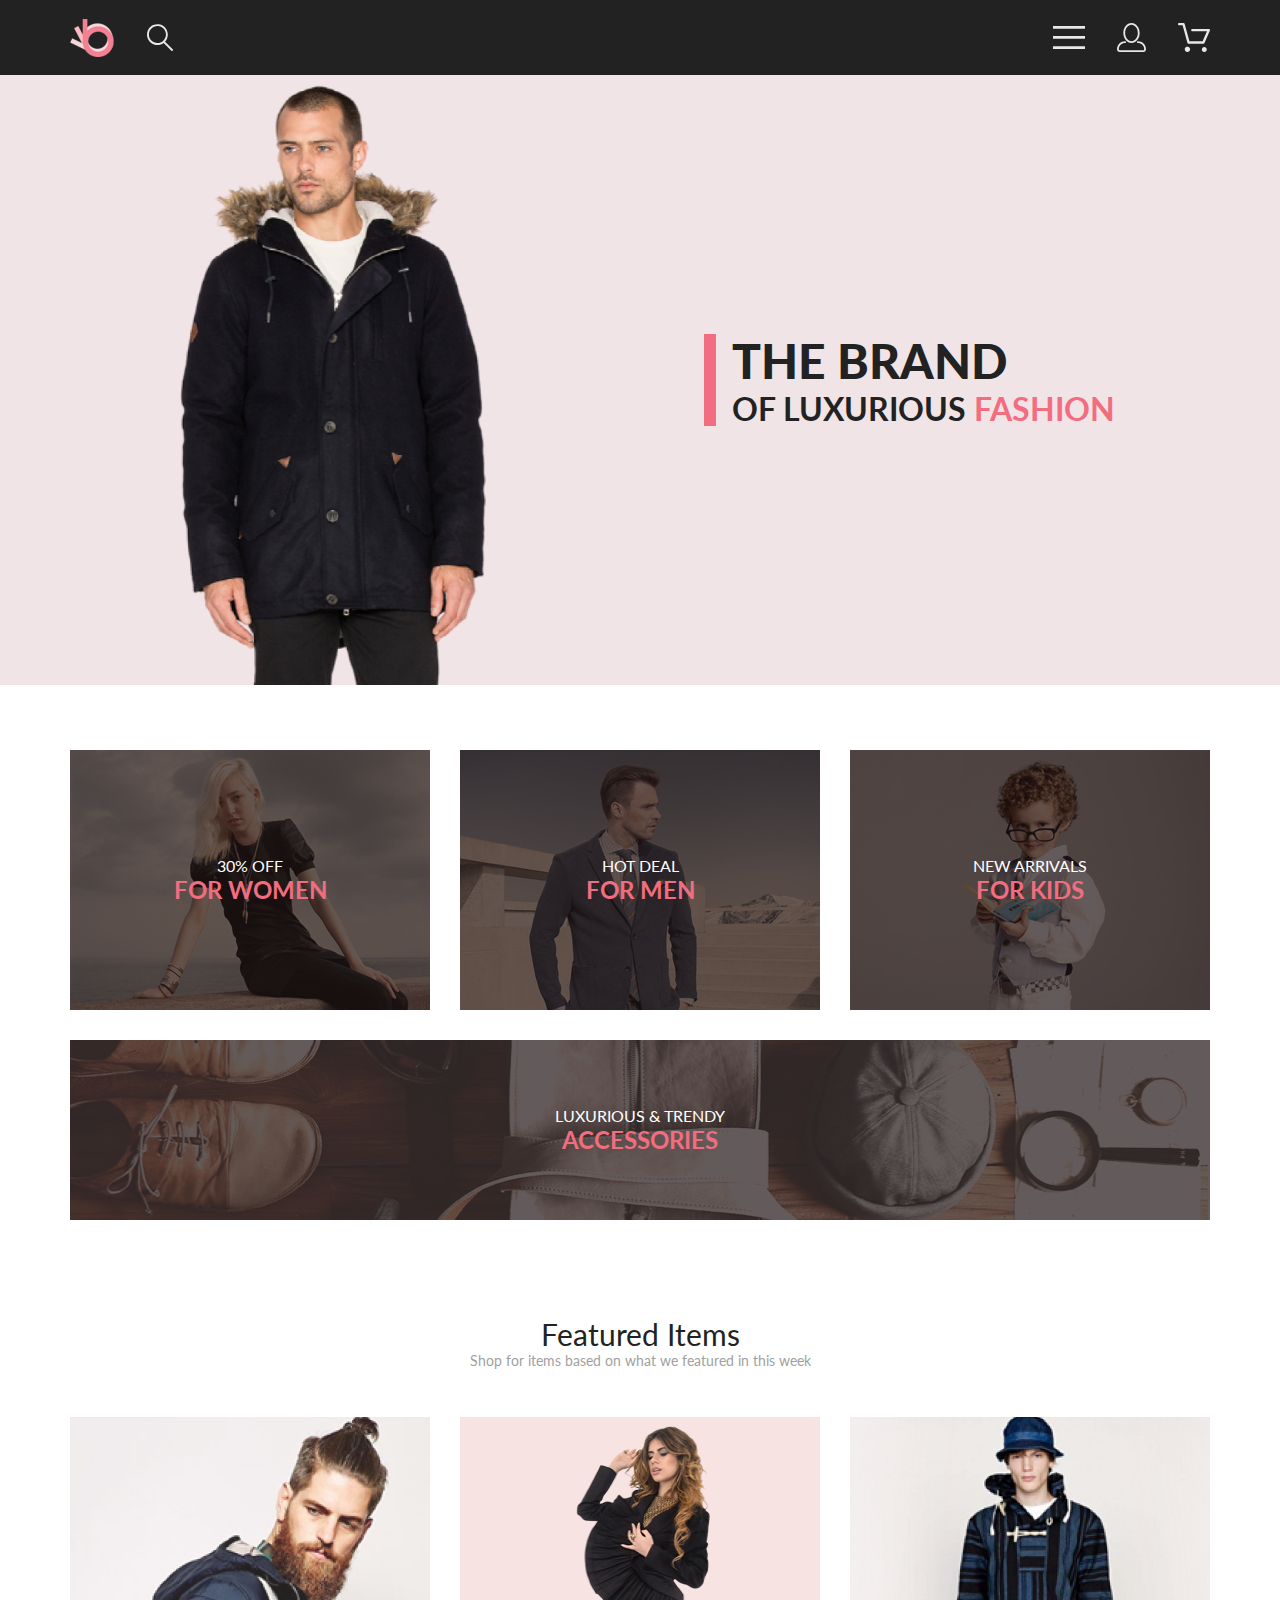
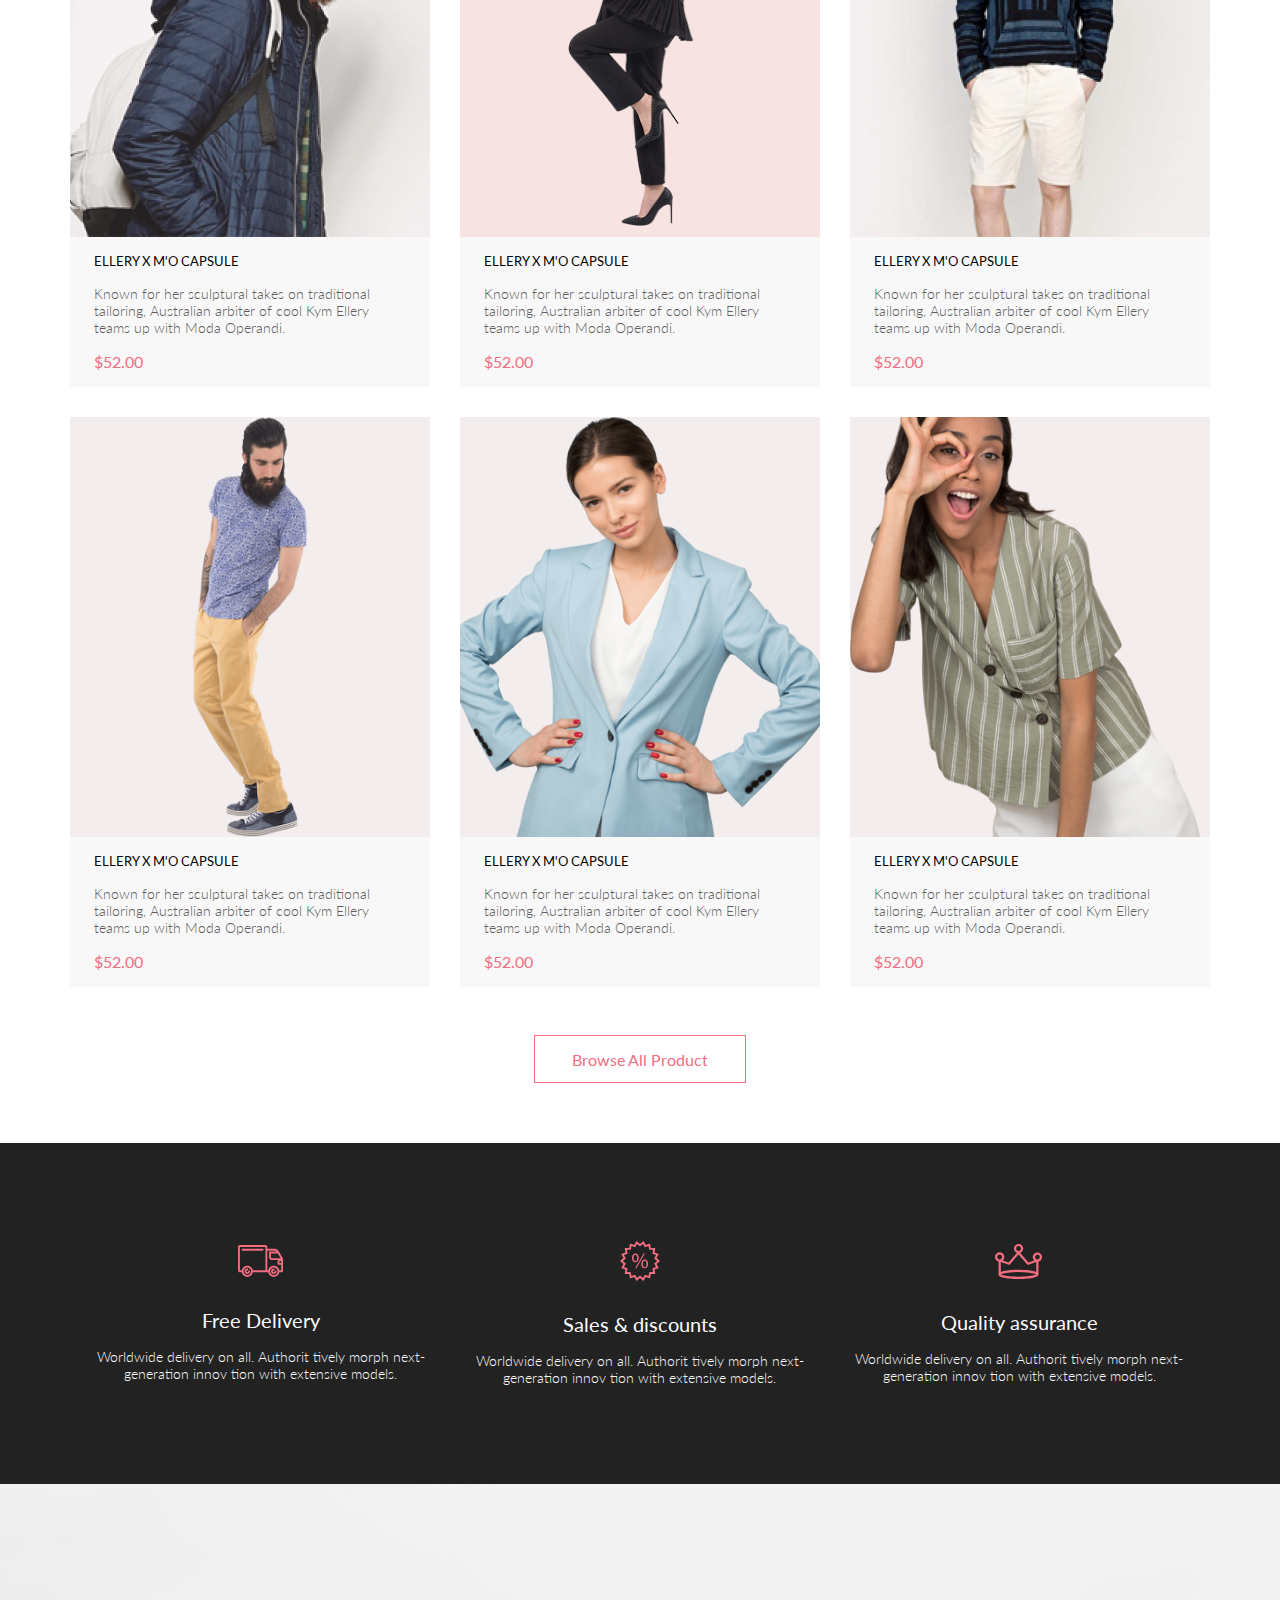
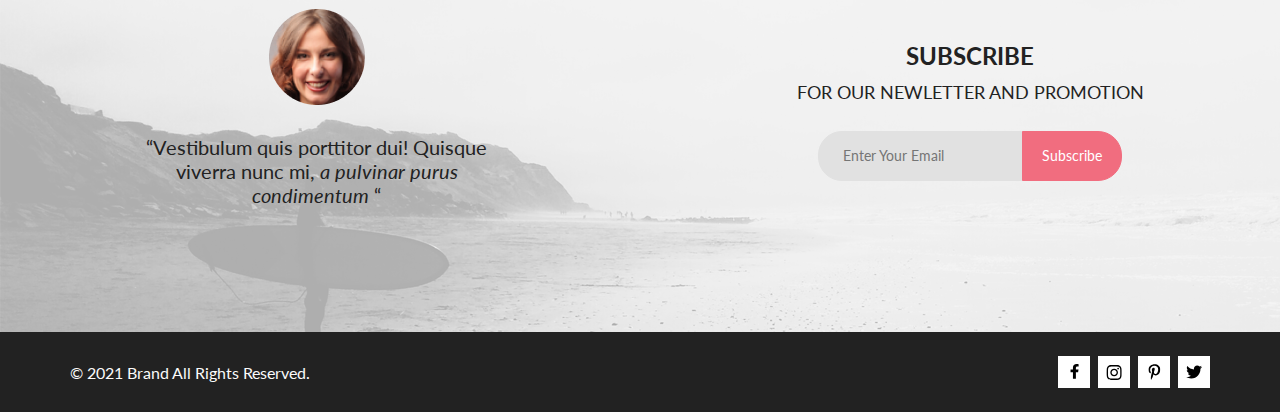
<file: hw06/index.html>
<!DOCTYPE html>
<html lang="en">

<head>
    <link rel="preconnect" href="https://fonts.googleapis.com">
    <link rel="preconnect" href="https://fonts.gstatic.com" crossorigin>
    <link href="https://fonts.googleapis.com/css2?family=Lato:wght@300;400;700;900&display=swap" rel="stylesheet">
    <meta charset="UTF-8">
    <meta name="viewport" content="width=device-width, initial-scale=1.0">
    <link rel="stylesheet" href="style.css">
    <script src="hw06data.js" defer></script>
    <script src="script.js" defer></script>
    <title>Brand!</title>
</head>

<body>
    <header class="header">
        <div class="header-content center">
            <nav class="header-left">
                <a href="#"><img src="./img/logo.png" alt="logo" class="logo"></a>
                <a href="#"><img src="./img/search.svg" alt="search" class="search"></a>
            </nav>
            <nav class="header-right">

                <label for="main-menu"><img src="./img/menu.svg" alt="Main menu">
                    <input type="checkbox" id="main-menu">
                    <nav class="header__main-menu-content">
                        <label class="header__main-menu-p" for="main-menu">MENU</label>
                        <!-- <p class="header__main-menu-p">MENU</p> -->
                        <ul>
                            <li class="header__main-menu-category">
                                <a class="header__main-menu-link-category" href="">MEN</a>
                                <ul>
                                    <li class="header__main-menu-item"><a href="">Accessories</a></li>
                                    <li class="header__main-menu-item"><a href="">Bags</a></li>
                                    <li class="header__main-menu-item"><a href="">Denim</a></li>
                                    <li class="header__main-menu-item"><a href="">T-Shirts</a></li>
                                </ul>
                            </li>
                            <li class="header__main-menu-category">
                                <a class="header__main-menu-link-category" href="">WOMEN</a>
                                <ul>
                                    <li class="header__main-menu-item"><a href="">Accessories</a></li>
                                    <li class="header__main-menu-item"><a href="">Jackets & Coats</a></li>
                                    <li class="header__main-menu-item"><a href="">Polos</a></li>
                                    <li class="header__main-menu-item"><a href="">T-Shirts</a></li>
                                    <li class="header__main-menu-item"><a href="">Shirts</a></li>
                                </ul>
                            </li>
                            <li class="header__main-menu-category">
                                <a class="header__main-menu-link-category" href="">KIDS</a>
                                <ul>
                                    <li class="header__main-menu-item"><a href="">Accessories</a></li>
                                    <li class="header__main-menu-item"><a href="">Jackets & Coats</a></li>
                                    <li class="header__main-menu-item"><a href="">Polos</a></li>
                                    <li class="header__main-menu-item"><a href="">T-Shirts</a></li>
                                    <li class="header__main-menu-item"><a href="">Shirts</a></li>
                                    <li class="header__main-menu-item"><a href="">Bags</a></li>
                                </ul>
                            </li>
                        </ul>
                    </nav>
                </label>
                <a class="header-profile" href="#"><img src="./img/profile.svg" alt="Profile"></a>
                <a class="header-cart" href="#"><img src="./img/cart.svg" alt="Your Cart"></a>

            </nav>
        </div>
    </header>

    <section class="brand-intro">
        <h2 style="display: none;">heading?</h2>
        <div class="brand-container center">
            <div class="brand-left">
                <img class="brand-img" src="./img/header-1.png" alt="brand-image">
            </div>
            <div class="brand-logo">
                <div class="logo-reqt"></div>
                <!-- <img class="logo-reqt" src="./img/header_reqt.svg" alt="reqt"> -->
                <div class="logo-right">
                    <p class="logo-brand">The brand</p>
                    <p class="logo-text">of&nbsp;luxurious <span class="pink">fashion</span></p>
                </div>
                <!-- The brand of luxurious fashion -->
            </div>
        </div>
    </section>

    <section class="offers center">
        <div class="offer">
            <img class="offer-img offimg-women" src="./img/for-women.png" alt="women">
            <div class="offer-content">
                <p class="offer-p">30% off</p>
                <h3 class="offer-h pink">for women</h3>
            </div>
        </div>
        <div class="offer">
            <img class="offer-img offimg-men" src="./img/for-men.png" alt="men">
            <div class="offer-content">
                <p class="offer-p">Hot deal</p>
                <h3 class="offer-h pink">for men</h3>
            </div>
        </div>
        <div class="offer">
            <img class="offer-img offimg-kids" src="./img/for-kids.png" alt="kids">
            <div class="offer-content">
                <p class="offer-p">New arrivals</p>
                <h3 class="offer-h pink">for kids</h3>
            </div>
        </div>
        <div class="offer offer-long">
            <img class="offer-img-long" src="./img/accessories.png" alt="accessories">
            <div class="offer-content">
                <p class="offer-p">Luxurious & trendy</p>
                <h3 class="offer-h pink">accessories</h3>
            </div>
        </div>
    </section>

    <section class="products center">
        <div class="products-top">
            <h3 class="products-h3">Featured Items</h3>
            <p class="products-p">Shop for items based on what we featured in this week</p>
        </div>
        <div class="products-middle">
            
        </div>
        <div class="products-bottom">
            <a href="#" class="products-button">
                <!-- <svg width="212" height="48" viewBox="0 0 212 48" fill="none" xmlns="http://www.w3.org/2000/svg">
                    <path d="M211.5 0.5H0.5V47.5H211.5V0.5Z" stroke="#FF6A6A" />
                </svg> -->
                <div class="products-btn-text">Browse All Product</div>
            </a>
        </div>
    </section>

    <section class="features">
        <div class="features__content center">
            <div class="feature__content-card">
                <img src="./img/feature_01.svg" alt="feat free delivery" class="feature__content-card-image">
                <h3 class="feature__content-h">Free Delivery</h3>
                <p class="feature__content-p">Worldwide delivery on all. Authorit tively morph next-generation innov
                    tion with extensive models.</p>
            </div>
            <div class="feature__content-card">
                <img src="./img/feature_02.svg" alt="feat free delivery" class="feature__content-card-image">
                <h3 class="feature__content-h">Sales & discounts</h3>
                <p class="feature__content-p">Worldwide delivery on all. Authorit tively morph next-generation innov
                    tion with extensive models.</p>
            </div>
            <div class="feature__content-card">
                <img src="./img/feature_03.svg" alt="feat free delivery" class="feature__content-card-image">
                <h3 class="feature__content-h">Quality assurance</h3>
                <p class="feature__content-p">Worldwide delivery on all. Authorit tively morph next-generation innov
                    tion with extensive models.</p>
            </div>
        </div>
    </section>

    <footer class="footer">
        <div class="footer__top center">
            <div class="footer__top-left">
                <div class="footer__top-left-container">
                    <img src="./img/person_review.png" alt="Customer photo" class="footer__top-left-img">
                    <p class="footer__top-left-p">
                        “Vestibulum quis porttitor dui! Quisque viverra nunc mi,
                        <span class="footer__top-left-p-span">a pulvinar purus condimentum</span>
                        “
                    </p>
                </div>
            </div>
            <div class="footer__top-right">
                <form action="#" class="footer__top-subscribe-form">
                    <label for="footer__sub" class="footer__top-right-h">
                        SUBSCRIBE
                    </label>
                    <label for="footer__sub" class="footer__top-right-p">
                        FOR OUR NEWLETTER AND PROMOTION
                    </label>
                </form>
                <div class="footer__top-inputs-container">
                    <input class="footer__top-input-email" type="email" id="footer__sub" placeholder="Enter Your Email">
                    <input class="footer__top-input-button" type="submit" value="Subscribe">
                </div>
            </div>
            <div class="footer__top-background">
                <!-- <img src="./img/footer_bg.png" alt="background"> -->
            </div>
            <div class="footer__top-background-fill">

            </div>
        </div>

        <div class="footer__bottom">
            <div class="footer_bottom-content center">
                <p class="footer__bottom-p">&copy; 2021 Brand All Rights Reserved.</p>
                <nav class="footer__bottom-sns">
                    <a href="#" class="footer__bottom-link">
                        <div class="footer__bottom-sn-logo">
                            <svg width="11" height="16" viewBox="0 0 11 16" fill="none"
                                xmlns="http://www.w3.org/2000/svg">
                                <path
                                    d="M9.08827 8.28L9.50677 5.61602H6.89013V3.88729C6.89013 3.15847 7.25565 2.44806 8.42756 2.44806H9.61713V0.179975C9.61713 0.179975 8.53763 0 7.50551 0C5.35064 0 3.94211 1.27593 3.94211 3.5857V5.61602H1.54678V8.28H3.94211V14.72H6.89013V8.28H9.08827Z"
                                    fill="black" />
                            </svg>
                        </div>
                    </a>
                    <a href="#" class="footer__bottom-link">
                        <div class="footer__bottom-sn-logo">
                            <svg width="16" height="15" viewBox="0 0 16 15" fill="none"
                                xmlns="http://www.w3.org/2000/svg">
                                <path
                                    d="M8.1368 3.68162C6.02166 3.68162 4.31558 5.38494 4.31558 7.49666C4.31558 9.60838 6.02166 11.3117 8.1368 11.3117C10.2519 11.3117 11.958 9.60838 11.958 7.49666C11.958 5.38494 10.2519 3.68162 8.1368 3.68162ZM8.1368 9.97693C6.76994 9.97693 5.65251 8.86463 5.65251 7.49666C5.65251 6.12869 6.76661 5.01639 8.1368 5.01639C9.50698 5.01639 10.6211 6.12869 10.6211 7.49666C10.6211 8.86463 9.50366 9.97693 8.1368 9.97693ZM13.0056 3.52557C13.0056 4.02029 12.6065 4.41541 12.1143 4.41541C11.6188 4.41541 11.223 4.01697 11.223 3.52557C11.223 3.03416 11.6221 2.63572 12.1143 2.63572C12.6065 2.63572 13.0056 3.03416 13.0056 3.52557ZM15.5365 4.42869C15.4799 3.2367 15.2072 2.18084 14.3326 1.31092C13.4612 0.440997 12.4037 0.168732 11.2097 0.108966C9.97923 0.0392395 6.29104 0.0392395 5.06053 0.108966C3.86994 0.165411 2.81236 0.437677 1.93771 1.3076C1.06305 2.17752 0.793669 3.23338 0.733807 4.42537C0.663967 5.65389 0.663967 9.33611 0.733807 10.5646C0.790343 11.7566 1.06305 12.8125 1.93771 13.6824C2.81236 14.5523 3.86661 14.8246 5.06053 14.8844C6.29104 14.9541 9.97923 14.9541 11.2097 14.8844C12.4037 14.8279 13.4612 14.5556 14.3326 13.6824C15.2039 12.8125 15.4766 11.7566 15.5365 10.5646C15.6063 9.33611 15.6063 5.65721 15.5365 4.42869ZM13.9468 11.8828C13.6874 12.5336 13.1852 13.0349 12.53 13.2972C11.549 13.6857 9.22097 13.5961 8.1368 13.5961C7.05262 13.5961 4.72131 13.6824 3.74356 13.2972C3.09172 13.0383 2.58954 12.5369 2.32681 11.8828C1.93771 10.9033 2.0275 8.57908 2.0275 7.49666C2.0275 6.41424 1.94103 4.0867 2.32681 3.11053C2.58622 2.45975 3.0884 1.95838 3.74356 1.69608C4.72464 1.3076 7.05262 1.39725 8.1368 1.39725C9.22097 1.39725 11.5523 1.31092 12.53 1.69608C13.1819 1.95506 13.6841 2.45643 13.9468 3.11053C14.3359 4.09002 14.2461 6.41424 14.2461 7.49666C14.2461 8.57908 14.3359 10.9066 13.9468 11.8828Z"
                                    fill="black" />
                            </svg>
                        </div>
                    </a>
                    <a href="#" class="footer__bottom-link">
                        <div class="footer__bottom-sn-logo">
                            <svg width="13" height="16" viewBox="0 0 13 16" fill="none"
                                xmlns="http://www.w3.org/2000/svg">
                                <g clip-path="url(#clip0_190_1390)">
                                    <path
                                        d="M6.7402 0.203125C3.55552 0.203125 0.408081 2.34063 0.408081 5.8C0.408081 8 1.63726 9.25 2.38221 9.25C2.68951 9.25 2.86643 8.3875 2.86643 8.14375C2.86643 7.85313 2.13079 7.23438 2.13079 6.025C2.13079 3.5125 4.03043 1.73125 6.48878 1.73125C8.60259 1.73125 10.167 2.94062 10.167 5.1625C10.167 6.82187 9.50585 9.93437 7.3641 9.93437C6.59121 9.93437 5.93006 9.37187 5.93006 8.56563C5.93006 7.38438 6.74951 6.24062 6.74951 5.02187C6.74951 2.95312 3.83487 3.32812 3.83487 5.82812C3.83487 6.35313 3.90006 6.93437 4.13286 7.4125C3.70451 9.26875 2.82919 12.0344 2.82919 13.9469C2.82919 14.5375 2.91299 15.1188 2.96886 15.7094C3.0744 15.8281 3.02163 15.8156 3.18304 15.7563C4.74744 13.6 4.69157 13.1781 5.39928 10.3562C5.78107 11.0875 6.76814 11.4812 7.55034 11.4812C10.8468 11.4812 12.3274 8.24688 12.3274 5.33125C12.3274 2.22813 9.66415 0.203125 6.7402 0.203125Z"
                                        fill="black" />
                                </g>
                                <defs>
                                    <clipPath id="clip0_190_1390">
                                        <rect width="11.9193" height="16" fill="white"
                                            transform="translate(0.408081)" />
                                    </clipPath>
                                </defs>
                            </svg>
                        </div>
                    </a>
                    <a href="#" class="footer__bottom-link">
                        <div class="footer__bottom-sn-logo">
                            <svg width="17" height="16" viewBox="0 0 17 16" fill="none"
                                xmlns="http://www.w3.org/2000/svg">
                                <g clip-path="url(#clip0_190_1386)">
                                    <path
                                        d="M14.4181 4.74107C14.4281 4.88319 14.4281 5.02535 14.4281 5.16747C14.4281 9.50247 11.1509 14.4974 5.16096 14.4974C3.31558 14.4974 1.60132 13.9593 0.159302 13.0253C0.421495 13.0558 0.673569 13.0659 0.94585 13.0659C2.46851 13.0659 3.8702 12.5482 4.98953 11.6649C3.5576 11.6345 2.3576 10.6903 1.94415 9.39081C2.14585 9.42125 2.34751 9.44156 2.5593 9.44156C2.85172 9.44156 3.14418 9.40094 3.41643 9.32991C1.92401 9.02531 0.80465 7.70553 0.80465 6.11163V6.07103C1.23825 6.31469 1.74249 6.46697 2.2769 6.48725C1.39959 5.89841 0.824826 4.89335 0.824826 3.75628C0.824826 3.14716 0.98614 2.58878 1.26851 2.10147C2.87187 4.09131 5.28195 5.39078 7.98443 5.53294C7.93403 5.28928 7.90376 5.0355 7.90376 4.78169C7.90376 2.97457 9.35586 1.5025 11.1609 1.5025C12.0987 1.5025 12.9457 1.89844 13.5407 2.53803C14.2768 2.39591 14.9827 2.12178 15.6079 1.74616C15.3659 2.5076 14.8516 3.14719 14.176 3.55325C14.8315 3.48222 15.4668 3.29944 16.0516 3.04566C15.608 3.69538 15.0533 4.27403 14.4181 4.74107Z"
                                        fill="black" />
                                </g>
                                <defs>
                                    <clipPath id="clip0_190_1386">
                                        <rect width="15.8924" height="16" fill="white"
                                            transform="translate(0.159302)" />
                                    </clipPath>
                                </defs>
                            </svg>
                        </div>
                    </a>
                </nav>
            </div>
        </div>
    </footer>
</body>

</html>
</file>
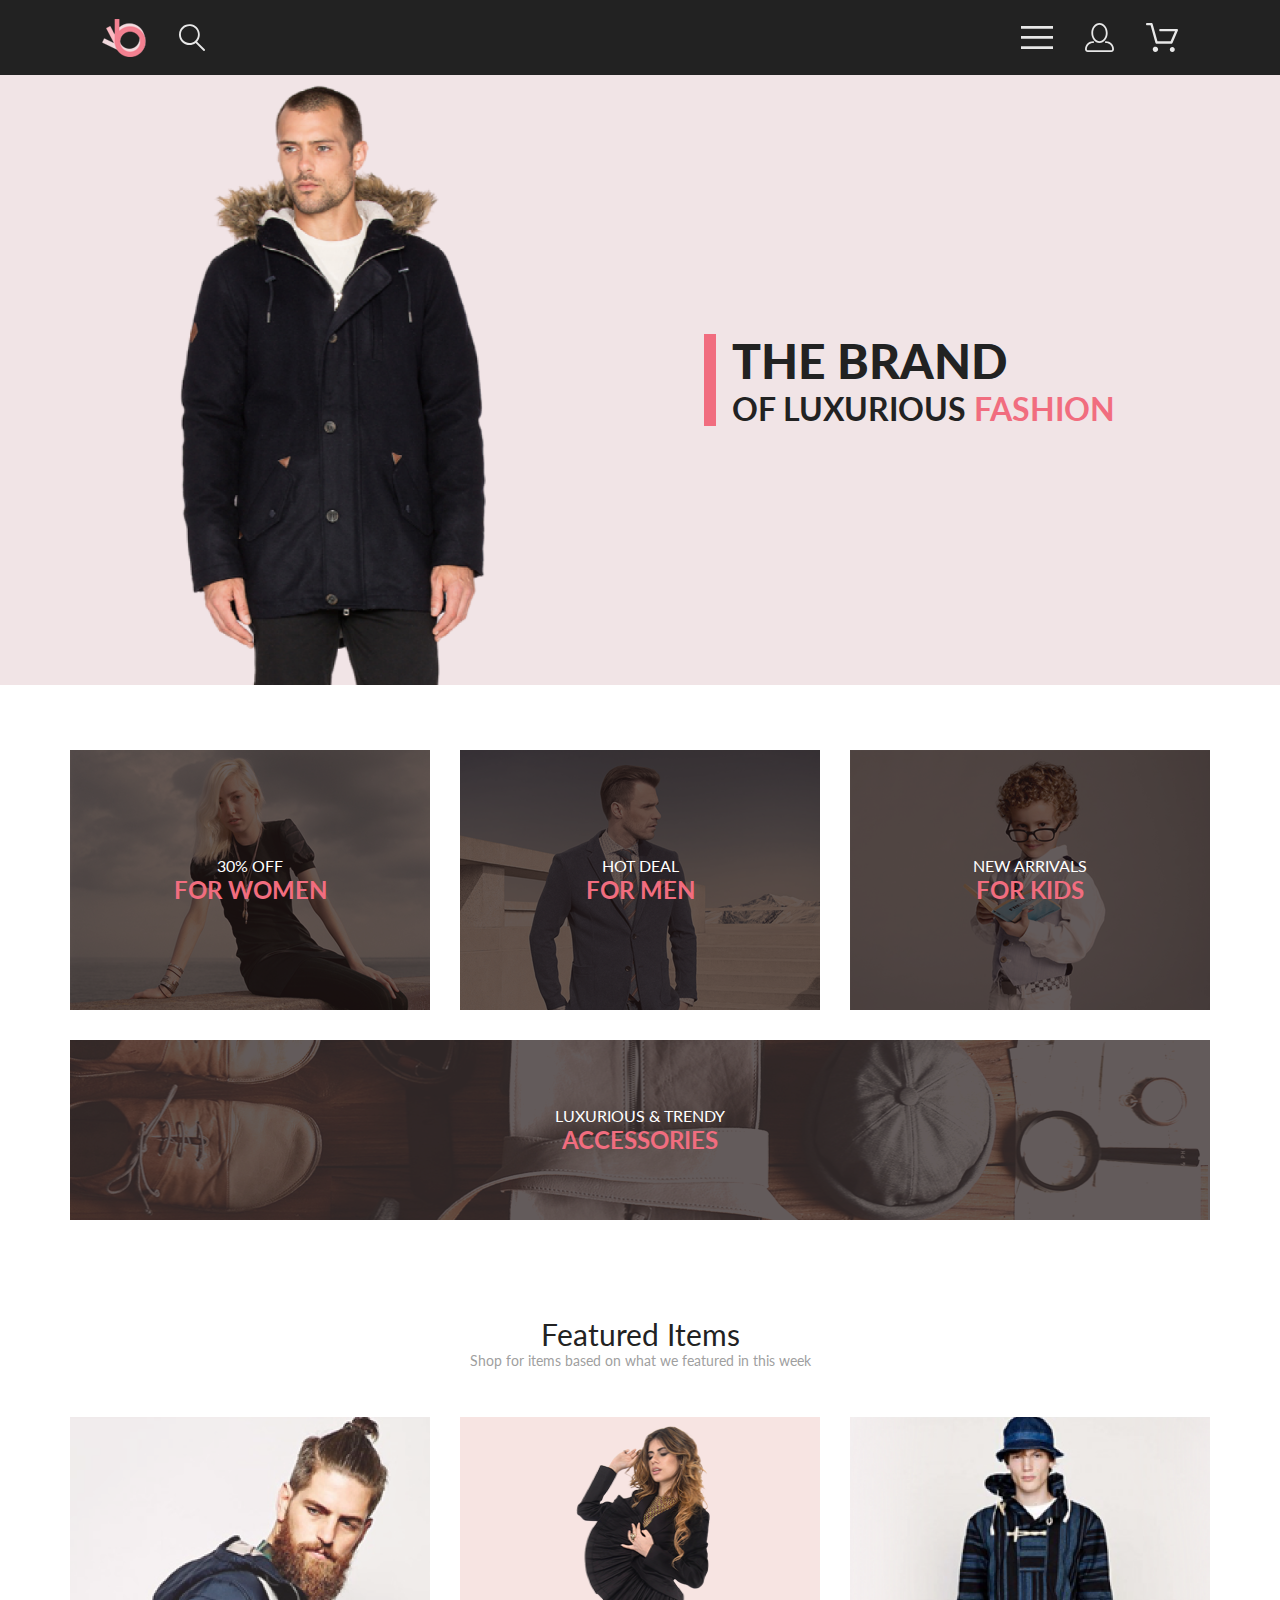
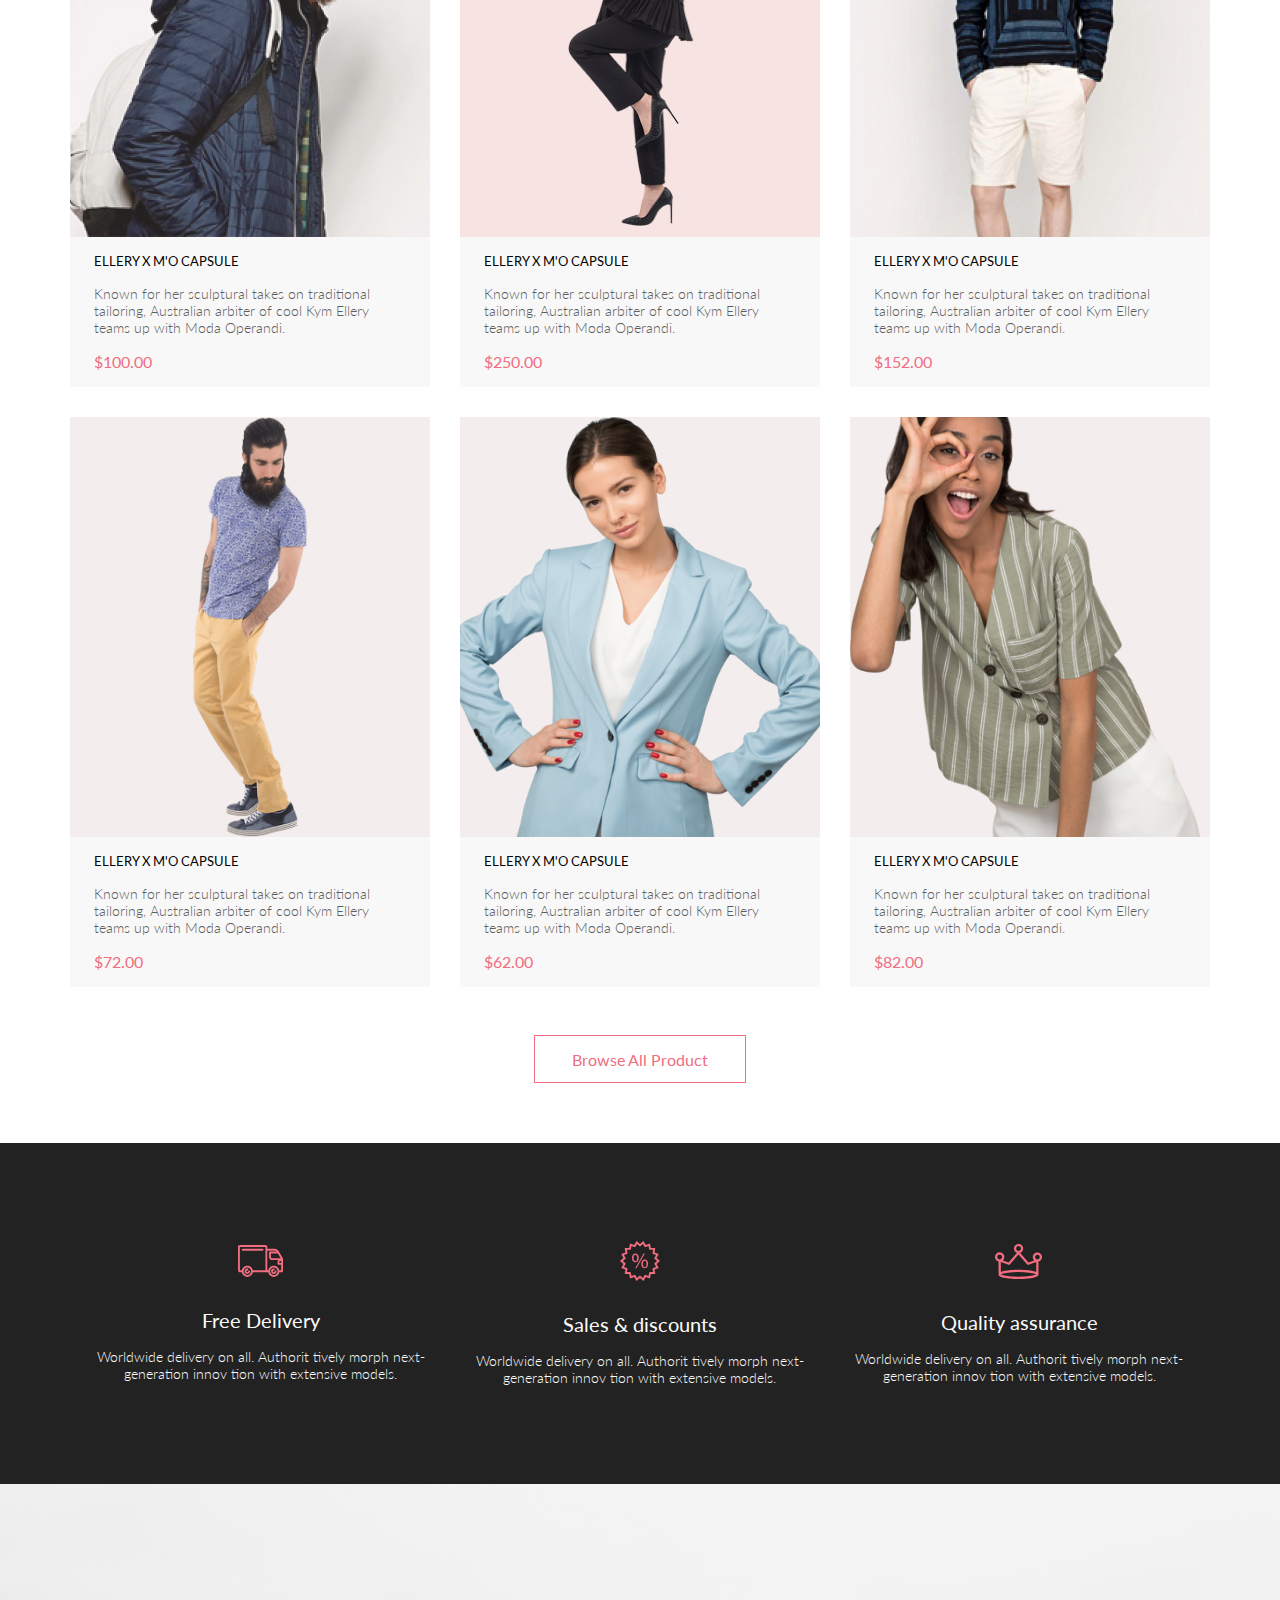
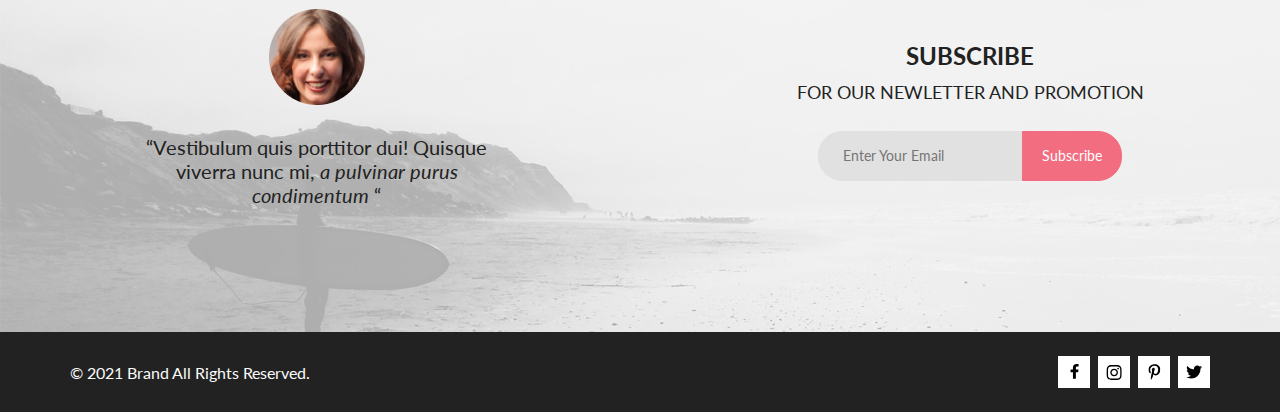
<file: hw07/index.html>
﻿<!DOCTYPE html>
<html lang="en">

<head>
    <meta charset="UTF-8">
    <meta name="viewport" content="width=device-width, initial-scale=1.0">
    <link rel="stylesheet" href="./style.css">
    <link rel="preconnect" href="https://fonts.googleapis.com">
    <link rel="preconnect" href="https://fonts.gstatic.com" crossorigin>
    <link href="https://fonts.googleapis.com/css2?family=Lato:wght@300;400;700;900&display=swap" rel="stylesheet">
    <link rel="icon" href="./img/favicon.ico">
    <script src="./hw07data.js" defer></script>
    <script src="./script.js" defer></script>
    <title>Brand! - Home</title>
</head>

<body>
    <header class="header">
        <div class="header__content center">
            <nav class="header__content-left">
                <a href="index.html"><img src="./img/logo.png" alt="logo" class="logo"></a>
                <a href="#"><img src="./img/search.svg" alt="search" class="search"></a>
            </nav>
            <nav class="header__content-right">
                <label class="header__content-right-label" for="main-menu"><img src="./img/menu.svg"
                        alt="Main menu"></label>
                <input type="checkbox" id="main-menu">
                <nav class="header__content-main-menu">
                    <label class="header__content-main-menu-p" for="main-menu">MENU</label>
                    <!-- <p class="header__main-menu-p">MENU</p> -->
                    <ul>
                        <li class="header__content-main-menu-category">
                            <a class="header__content-main-menu-link-category" href="#">MEN</a>
                            <ul>
                                <li class="header__content-main-menu-item"><a href="#">Accessories</a></li>
                                <li class="header__content-main-menu-item"><a href="#">Bags</a></li>
                                <li class="header__content-main-menu-item"><a href="#">Denim</a></li>
                                <li class="header__content-main-menu-item"><a href="#">T-Shirts</a></li>
                            </ul>
                        </li>
                        <li class="header__content-main-menu-category">
                            <a class="header__content-main-menu-link-category" href="#">WOMEN</a>
                            <ul>
                                <li class="header__content-main-menu-item"><a href="#">Accessories</a></li>
                                <li class="header__content-main-menu-item"><a href="#">Jackets & Coats</a></li>
                                <li class="header__content-main-menu-item"><a href="#">Polos</a></li>
                                <li class="header__content-main-menu-item"><a href="#">T-Shirts</a></li>
                                <li class="header__content-main-menu-item"><a href="#">Shirts</a></li>
                            </ul>
                        </li>
                        <li class="header__content-main-menu-category">
                            <a class="header__content-main-menu-link-category" href="#">KIDS</a>
                            <ul>
                                <li class="header__content-main-menu-item"><a href="#">Accessories</a></li>
                                <li class="header__content-main-menu-item"><a href="#">Jackets & Coats</a></li>
                                <li class="header__content-main-menu-item"><a href="#">Polos</a></li>
                                <li class="header__content-main-menu-item"><a href="#">T-Shirts</a></li>
                                <li class="header__content-main-menu-item"><a href="#">Shirts</a></li>
                                <li class="header__content-main-menu-item"><a href="#">Bags</a></li>
                            </ul>
                        </li>
                    </ul>
                </nav>

                <a class="header__content-right-profile" href="registration.html"><img src="./img/profile.svg" alt="Profile"></a>
                <a class="header__content-right-cart" href="cart.html"><img src="./img/cart.svg" alt="Your Cart"></a>

            </nav>
        </div>
    </header>

    <section class="brand">
        <h2 style="display: none;">heading?</h2>
        <div class="brand__container center">
            <div class="brand__container-left">
                <img class="brand-img" src="./img/header-1.png" alt="brand-image">
            </div>
            <div class="brand__container-logo">
                <div class="brand__container-logo-reqt"></div>
                <!-- <img class="logo-reqt" src="./img/header_reqt.svg" alt="reqt"> -->
                <div class="brand__container-logo-right">
                    <p class="brand__container-logo-brand">The brand</p>
                    <p class="brand__container-logo-text">of&nbsp;luxurious <span
                            class="brand__container-logo-text-pink">fashion</span></p>
                </div>
                <!-- The brand of luxurious fashion -->
            </div>
        </div>
    </section>

    <section class="offers center">
        <div class="offer">
            <img class="offer-img offimg-women" src="./img/for-women.png" alt="women">
            <div class="offer-content">
                <p class="offer-p">30% off</p>
                <h3 class="offer-h pink">for women</h3>
            </div>
        </div>
        <div class="offer">
            <img class="offer-img offimg-men" src="./img/for-men.png" alt="men">
            <div class="offer-content">
                <p class="offer-p">Hot deal</p>
                <h3 class="offer-h pink">for men</h3>
            </div>
        </div>
        <div class="offer">
            <img class="offer-img offimg-kids" src="./img/for-kids.png" alt="kids">
            <div class="offer-content">
                <p class="offer-p">New arrivals</p>
                <h3 class="offer-h pink">for kids</h3>
            </div>
        </div>
        <div class="offer offer-long">
            <img class="offer-img-long" src="./img/accessories.png" alt="accessories">
            <div class="offer-content">
                <p class="offer-p">Luxurious & trendy</p>
                <h3 class="offer-h">accessories</h3>
            </div>
        </div>
    </section>

    <section class="products center">
        <div class="products__top">
            <h3 class="products__top-h3">Featured Items</h3>
            <p class="products__top-p">Shop for items based on what we featured in this week</p>
        </div>
        <div class="products__middle">
            
        </div>
        <div class="products__bottom">
            <a href="./catalog.html" class="products__bottom-button">
                <!-- <svg width="212" height="48" viewBox="0 0 212 48" fill="none" xmlns="http://www.w3.org/2000/svg">
                    <path d="M2120H0V48H212V0Z" stroke="#FF6A6A" />
                </svg> -->
                <div class="products__bottom-button-text">Browse All Product</div>
            </a>
        </div>
    </section>
    
    <section class="features">
        <div class="features__content center">
            <div class="features__content-card">
                <img src="./img/feature_01.svg" alt="feat free delivery" class="features__content-card-image">
                <h3 class="features__content-h">Free Delivery</h3>
                <p class="features__content-p">Worldwide delivery on all. Authorit tively morph next-generation innov
                    tion with extensive models.</p>
                </div>
                <div class="features__content-card">
                    <img src="./img/feature_02.svg" alt="feat free delivery" class="features__content-card-image">
                    <h3 class="features__content-h">Sales & discounts</h3>
                <p class="features__content-p">Worldwide delivery on all. Authorit tively morph next-generation innov
                    tion with extensive models.</p>
                </div>
                <div class="features__content-card">
                    <img src="./img/feature_03.svg" alt="feat free delivery" class="features__content-card-image">
                    <h3 class="features__content-h">Quality assurance</h3>
                    <p class="features__content-p">Worldwide delivery on all. Authorit tively morph next-generation innov
                        tion with extensive models.</p>
                    </div>
                </div>
            </section>

    <section class="cart center" style="display: none;">
        
    </section>

    <footer class="footer">
        <div class="footer__top center">
            <div class="footer__top-left">
                <div class="footer__top-left-container">
                    <img src="./img/person_review.png" alt="Customer photo" class="footer__top-left-img">
                    <p class="footer__top-left-p">
                        “Vestibulum quis porttitor dui! Quisque viverra nunc mi,
                        <span class="footer__top-left-p-span">a pulvinar purus condimentum</span>
                        “
                    </p>
                </div>
            </div>
            <div class="footer__top-right">
                <form action="#" class="footer__top-right-subscribe-form">
                    <label for="footer__sub" class="footer__top-right-h">
                        SUBSCRIBE
                    </label>
                    <label for="footer__sub" class="footer__top-right-p">
                        FOR OUR NEWLETTER AND PROMOTION
                    </label>
                    <div class="footer__top-inputs">
                        <input class="footer__top-inputs-email" type="email" id="footer__sub"
                            placeholder="Enter Your Email">
                        <input class="footer__top-inputs-button" type="submit" value="Subscribe">
                    </div>
                </form>
            </div>
            <div class="footer__top-background">
                <!-- <img src="./img/footer_bg.png" alt="background"> -->
            </div>
            <div class="footer__top-background-fill">

            </div>
        </div>

        <div class="footer__bottom">
            <div class="footer__bottom-content center">
                <p class="footer__bottom-p">&copy; 2021 Brand All Rights Reserved.</p>
                <nav class="footer__bottom-sns">
                    <a href="#" class="footer__bottom-link">
                        <div class="footer__bottom-sn-logo">
                            <svg width="11" height="16" viewBox="0 0 11 16" fill="none"
                                xmlns="http://www.w3.org/2000/svg">
                                <path
                                    d="M 9.09 8.28 L 9.51 5.62 H 6.89 V 3.89 C 6.89 3.16 7.26 2.45 8.43 2.45 H 9.62 V 0.18 C 9.62 0.18 8.54 0 7.51 0 C 5.35 0 3.94 1.28 3.94 3.59 V 5.62 H 1.55 V 8.28 H 3.94 V 14.72 H 6.89 V 8.28 H 9.09 Z"
                                    fill="black" />
                            </svg>
                        </div>
                    </a>
                    <a href="#" class="footer__bottom-link">
                        <div class="footer__bottom-sn-logo">
                            <svg width="16" height="15" viewBox="0 0 16 15" fill="none"
                                xmlns="http://www.w3.org/2000/svg">
                                <path
                                    d="M 8.14 3.68 C 6.02 3.68 4.32 5.38 4.32 7.5 C 4.32 9.61 6.02 11.31 8.14 11.31 C 10.25 11.31 11.96 9.61 11.96 7.5 C 11.96 5.38 10.25 3.68 8.14 3.68 Z M 8.14 9.98 C 6.77 9.98 5.65 8.86 5.65 7.5 C 5.65 6.13 6.77 5.02 8.14 5.02 C 9.51 5.02 10.62 6.13 10.62 7.5 C 10.62 8.86 9.5 9.98 8.14 9.98 Z M 13.01 3.53 C 13.01 4.02 12.61 4.42 12.11 4.42 C 11.62 4.42 11.22 4.02 11.22 3.53 C 11.22 3.03 11.62 2.64 12.11 2.64 C 12.61 2.64 13.01 3.03 13.01 3.53 Z M 15.54 4.43 C 15.48 3.24 15.21 2.18 14.33 1.31 C 13.46 0.44 12.4 0.17 11.21 0.11 C 9.98 0.04 6.29 0.04 5.06 0.11 C 3.87 0.17 2.81 0.44 1.94 1.31 C 1.06 2.18 0.79 3.23 0.73 4.43 C 0.66 5.65 0.66 9.34 0.73 10.56 C 0.79 11.76 1.06 12.81 1.94 13.68 C 2.81 14.55 3.87 14.82 5.06 14.88 C 6.29 14.95 9.98 14.95 11.21 14.88 C 12.4 14.83 13.46 14.56 14.33 13.68 C 15.2 12.81 15.48 11.76 15.54 10.56 C 15.61 9.34 15.61 5.66 15.54 4.43 Z M 13.95 11.88 C 13.69 12.53 13.19 13.03 12.53 13.3 C 11.55 13.69 9.22 13.6 8.14 13.6 C 7.05 13.6 4.72 13.68 3.74 13.3 C 3.09 13.04 2.59 12.54 2.33 11.88 C 1.94 10.9 2.03 8.58 2.03 7.5 C 2.03 6.41 1.94 4.09 2.33 3.11 C 2.59 2.46 3.09 1.96 3.74 1.7 C 4.72 1.31 7.05 1.4 8.14 1.4 C 9.22 1.4 11.55 1.31 12.53 1.7 C 13.18 1.96 13.68 2.46 13.95 3.11 C 14.34 4.09 14.25 6.41 14.25 7.5 C 14.25 8.58 14.34 10.91 13.95 11.88 Z"
                                    fill="black" />
                            </svg>
                        </div>
                    </a>
                    <a href="#" class="footer__bottom-link">
                        <div class="footer__bottom-sn-logo">
                            <svg width="13" height="16" viewBox="0 0 13 16" fill="none"
                                xmlns="http://www.w3.org/2000/svg">
                                <g clip-path="url(#clip0_190_1390)">
                                    <path
                                        d="M6.74 0.2C3.55 0.2 0.4 2.34 0.41 5.8C0.41 8 1.63 9.3 2.383 9.25C2.69 9.25 2.87 8.39 2.87 8.14C2.87 7.85 2.13 7.23 2.13 6.025C2.13 3.5 4 1.73 6.5 1.73C8.6 1.73 10.1 2.9 10.1 5.16C10.17 6.8 9.5 9.9 7.3 9.9C6.59 9.9 5.9 9.4 5.93 8.57C5.9 7.38 6.75 6.2 6.75 5C6.75 2.95 3.83 3.3 3.83 5.83C3.84 6.35 3.9 6.93 4.13 7.4C3.70451 9.26875 2.83 12.0344 2.83 13.95C2.83 14.54 2.91 15.1 2.97 15.7C3 15.8 3 15.8 3.18 15.76C4.75 13.6 4.69 13.18 5.4 10.35C5.78 11.09 6.77 11.48 7.55 11.482C10.85 11.48 12.3 8.25 12.33 5.33C12.33 2.2 9.66 0.2 6.7 0.2Z"
                                        fill="black" />
                                </g>
                                <defs>
                                    <clipPath id="clip0_190_1390">
                                        <rect width="11.9193" height="16" fill="white"
                                            transform="translate(0.408081)" />
                                    </clipPath>
                                </defs>
                            </svg>
                        </div>
                    </a>
                    <a href="#" class="footer__bottom-link">
                        <div class="footer__bottom-sn-logo">
                            <svg width="17" height="16" viewBox="0 0 17 16" fill="none"
                                xmlns="http://www.w3.org/2000/svg">
                                <g clip-path="url(#clip0_190_1386)">
                                    <path
                                        d="M14.4181 4.74107C14.4281 4.88319 14.4281 5.02535 14.4281 5.16747C14.4281 9.50247 11.1509 14.4974 5.16096 14.4974C3.31558 14.4974 1.60132 13.9593 0.159302 13.0253C0.421495 13.0558 0.673569 13.0659 0.94585 13.0659C2.46851 13.0659 3.8702 12.5482 4.98953 11.6649C3.5576 11.6345 2.3576 10.6903 1.94415 9.39081C2.14585 9.42125 2.34751 9.44156 2.5593 9.44156C2.85172 9.44156 3.14418 9.40094 3.41643 9.32991C1.92401 9.02531 0.80465 7.70553 0.80465 6.11163V6.07103C1.23825 6.31469 1.74249 6.46697 2.2769 6.48725C1.39959 5.89841 0.824826 4.89335 0.824826 3.75628C0.824826 3.14716 0.98614 2.58878 1.26851 2.10147C2.87187 4.09131 5.28195 5.39078 7.98443 5.53294C7.93403 5.28928 7.90376 5.0355 7.90376 4.78169C7.90376 2.97457 9.35586 1.5025 11.1609 1.5025C12.0987 1.5025 12.9457 1.89844 13.5407 2.53803C14.2768 2.39591 14.9827 2.12178 15.6079 1.74616C15.3659 2.5076 14.8516 3.14719 14.176 3.55325C14.8315 3.48222 15.4668 3.29944 16.0516 3.04566C15.608 3.69538 15.0533 4.27403 14.4181 4.74107Z"
                                        fill="black" />
                                </g>
                                <defs>
                                    <clipPath id="clip0_190_1386">
                                        <rect width="15.8924" height="16" fill="white"
                                            transform="translate(0.159302)" />
                                    </clipPath>
                                </defs>
                            </svg>
                        </div>
                    </a>
                </nav>
            </div>
        </div>
    </footer>
</body>

</html>
</file>
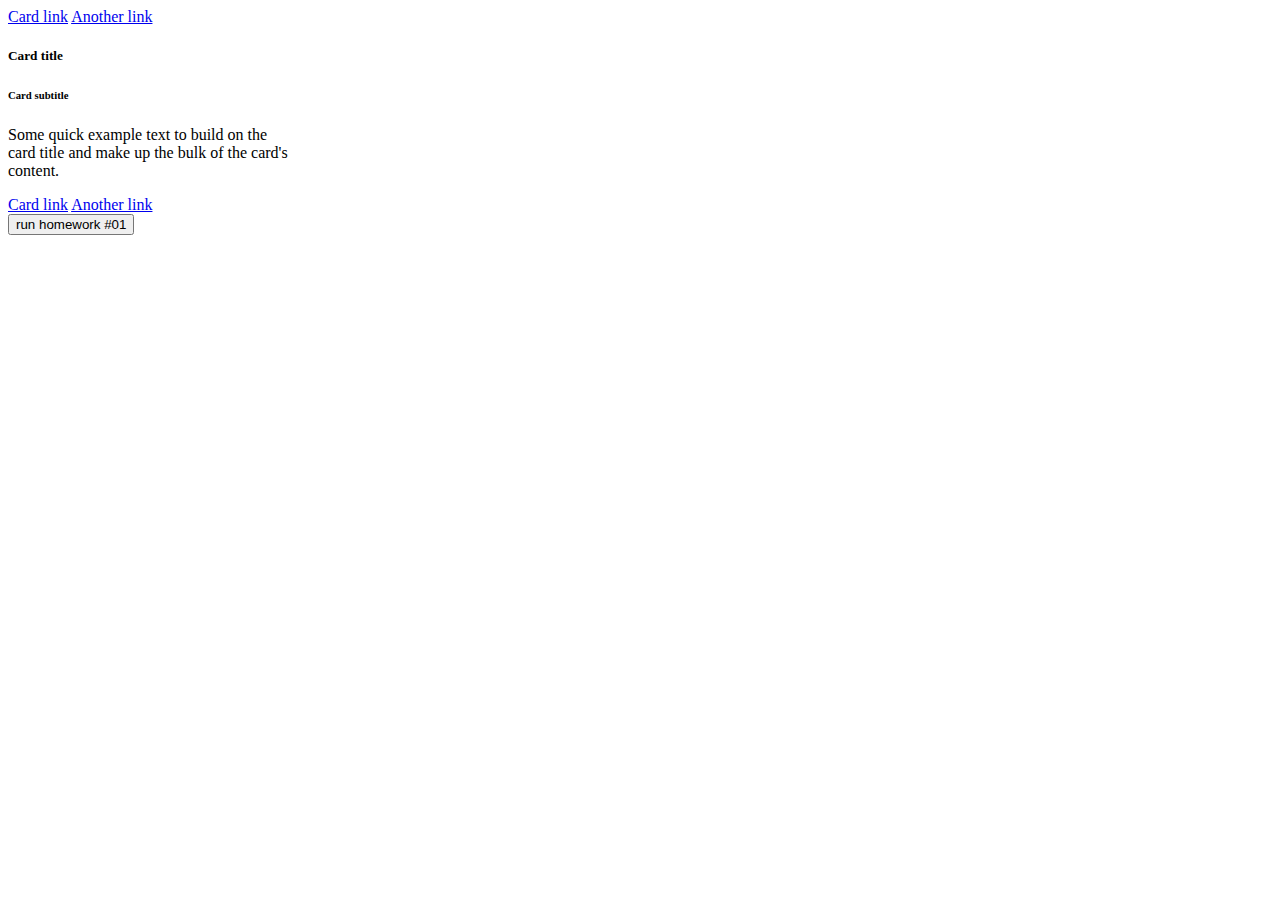
<file: hw01.html>
<!DOCTYPE html>
<html lang="en">
  <head>
    <meta charset="UTF-8" />
    <meta name="viewport" content="width=device-width, initial-scale=1.0" />
    <title>Denis Karev HomeWork #01</title>
  </head>
  <body>
    <a href="#" class="card-link">Card link</a>
    <a href="#" class="card-link">Another link</a>

    <div class="card" style="width: 18rem">
      <div class="card-body">
        <h5 class="card-title" data-number="100">Card title</h5>
        <h6 class="card-subtitle mb-2 text-muted">Card subtitle</h6>
        <p class="card-text" data-number="50">
          Some quick example text to build on the card title and make up the
          bulk of the card's content.
        </p>
        <a href="#" id="super_link" class="card-link">Card link</a>
        <a href="#" class="card-link" data-number="50">Another link</a>
      </div>
    </div>
    <button class="runHW">run homework #01</button>
    <script>
      "use strict";

      // const all = document.querySelector('*');
      // console.log(all.children['1']);

      let homeWorkRan = false;
      let page = document.querySelector(".runHW");

      document.querySelector(".runHW").onclick = function hw01() {
        if (homeWorkRan && page.innerText === "reload?") {
          location.reload();
        } else if (!homeWorkRan) {
          // 1. Найти по id, используя getElementById, элемент с id равным "super_link" и вывести этот элемент в консоль.
          console.log("task 01");
          console.log(document.getElementById("super_link"));
          // 2. Внутри всех элементов на странице, которые имеют класс "card-link", поменяйте текст внутри элемента на "ссылка".
          console.log("task 02");
          const cardLinkElems = document.querySelectorAll(".card-link");
          cardLinkElems.forEach((element) => {
            element.textContent = "ссылка";
            // console.log(element);
          });
          // 3. Найти все элементы на странице с классом "card-link", которые лежат в элементе с классом "card-body" и вывести полученную коллекцию в консоль.
          console.log("task 03");
          console.log(document.querySelectorAll(".card-body>.card-link"));
          // 4. Найти первый попавшийся элемент на странице у которого есть атрибут data-number со значением 50 и вывести его в консоль.
          console.log("task 04");
          console.log(document.querySelector('[data-number="50"]'));
          // 5. Выведите содержимое тега title в консоль.
          console.log("task 05");
          console.log(document.querySelector("title").innerText);
          // 6. Получите элемент с классом "card-title" и выведите его родительский узел в консоль.
          console.log("task 06");
          console.log(document.querySelector(".card-title").parentNode);
          // 7. Создайте тег p, запишите внутри него текст "Привет" и добавьте созданный тег в начало элемента, который имеет класс "card".
          console.log("task 07");
          const pElement = document.createElement("p");
          pElement.innerText = "Привет";
          console.log(document.querySelector(".card").appendChild(pElement));
          // 8. Удалите тег h6 на странице.
          console.log("task 08  ");
          document.querySelector("h6").remove();

          homeWorkRan = true;
        } else {
          console.log("ran already");
          page.innerText = "reload?";
          return;
        }
      };
    </script>
  </body>
</html>
</file>
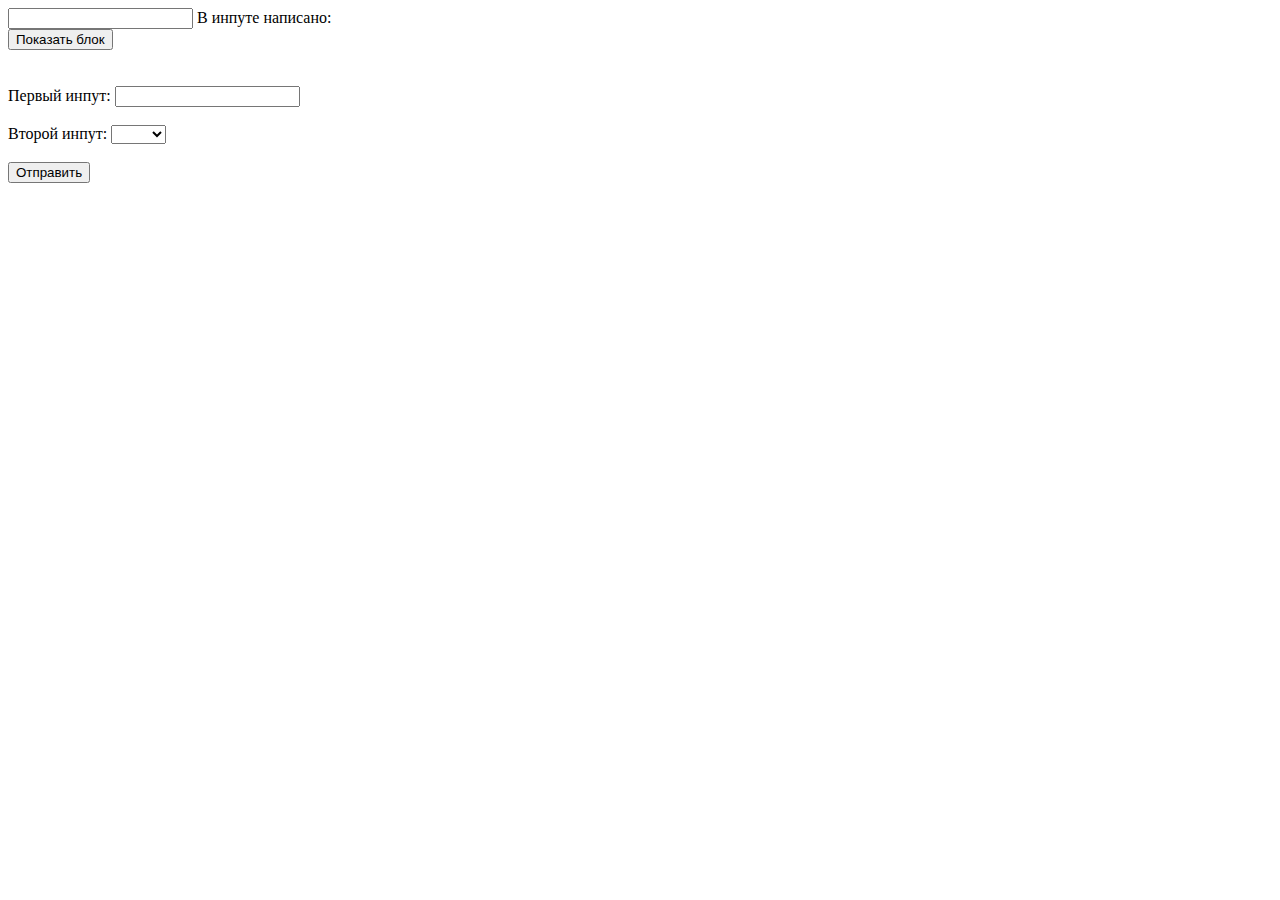
<file: hw04.html>
<!DOCTYPE html>
<html lang="en">
  <head>
    <meta charset="UTF-8" />
    <meta name="viewport" content="width=device-width, initial-scale=1.0" />
    <title>Denis Karev HomeWork #04</title>
    <style>
      html {
        color: grey;
      }
      body {
        color: black;
      }
    </style>
  </head>
  <body>
    <input id="from" type="text" />
    В инпуте написано: <span></span>

    <br />

    <button class="messageBtn">Показать блок</button>
    <div class="message" style="visibility: hidden;">Привет :)</div>

    <br />

    <form>
      <label>
        Первый инпут:
        <input class="form-control" type="text" />
      </label>
      <br />
      <br />
      <label>
        Второй инпут:
        <select class="form-control">
          <option value=""></option>
          <option value="1">Один</option>
          <option value="2">Два</option>
        </select>
      </label>
      <br />
      <br />
      <button>Отправить</button>
    </form>

    <script>
      'use strict';

      // 1. При изменении значения в input с id="from", значение содержащееся в нем должно моментально отображаться в span.
      //    То есть при печати в input'е тег span также должен меняться.
      const spanEl = document.querySelector('span');
      document.querySelector('#from').addEventListener('input', (e) => spanEl.textContent = e.target.value);
      // 2. При клике на кнопку с классом messageBtn необходимо элементу с классом message:
      // - добавить два класса: animate_animated и animate_fadeInLeftBig
      // - поставить данному элементу стиль visibility в значение 'visible'.
      document.querySelector('.messageBtn').addEventListener('click', (e) => {
        const messEl = document.querySelector('.message');
        messEl.classList.add('animate_animated', 'animate_fadeInLeftBig');
        messEl.style.visibility = 'visible';
      })
      // 3. Необходимо при отправке формы проверить, заполнены ли все поля в этой форме. Если какое-либо поле не заполнено,
      //   форма не должна отправляться, также должны быть подсвечены незаполненные поля (необходимо поставить класс error
          //  незаполненным полям).
      //   Как только пользователь начинает заполнять какое-либо поле, необходимо, при вводе в данное поле, произвести проверку:
      // - Если поле пустое, необходимо данное поле подсветить (поставить класс error данному полю).
      // - Если поле было чем-либо заполнено, подсветку (класс error) необходимо убрать.

      console.log(document.querySelectorAll('label'));
      document.querySelectorAll('label').forEach((label) => {
        label.addEventListener('input', (e) => {
          // console.log(e);
          if (e.target.value.trim() === '') {
            e.target.classList.add('error');
            e.target.style.border = '2px solid red';
          } else {
            e.target.classList.remove('error');
            e.target.style.border = null;
          }
        })
      });

      document.querySelector('form').addEventListener('submit', (e) => {
        console.log(e);
        console.log(Array.from(e.target.elements).length);
        Array.from(e.target.elements).forEach((el) => {
          if (el.value.trim() === '' && el.type !== 'submit') {
            el.classList.add('error');
            el.style.border = '2px solid red';
            e.preventDefault();
          } else {
            el.classList.remove('error');
            el.style.border = null;
          }
        })
      })
    </script>
  </body>
</html>
</file>
<file: hw06/style.css>
* {
    margin: 0;
    padding: 0;
    box-sizing: border-box;
}

/* body {
    font-family: sans-serif;
} */

img {
    display: block;
}

a {
    color: inherit;
    text-decoration: none;
}


.center {
    margin: 0 auto;
    /* padding-left: calc(50% - 570px); */
    /* padding-right: calc(50% - 570px); */
    max-width: 1140px;
}

.header {
    background-color: #222222;
}

.header-content {
    min-height: 75px;
    display: flex;
    justify-content: space-between;
}

.header-left,
.header-right {
    display: flex;
    align-items: center;
    gap: 32px;
}


/* .header-cart {
    position: relative;
}

.header-cart::before {
    position: absolute;
    top: -8px;
    left: 21px;
    content: url(./img/ellipse_2.svg);
}

.header-cart::after {
    position: absolute;
    top: -7px;
    left: 28px;
    content: '5';
    color: #FFF;
    font-family: Lato;
    font-size: 12px;
    font-style: normal;
    font-weight: 400;
    line-height: normal;
} */

#main-menu:checked~.header__main-menu-content {
    /* display: block; */
    opacity: 1;
}

input[type="checkbox"] {
    /* opacity: 0; */
    appearance: none;
    position: absolute;
}

.header__main-menu-content {
    /* display: none; */
    opacity: 0;
    min-width: 232px;
    font-family: Lato;
    font-weight: 400;
    font-size: 14px;
    background-color: white;
    color: #6F6E6E;
    padding: 32px 32px 12px 32px;
    position: absolute;
    top: 75px;
    right: 0;
    z-index: 1;
    transition: opacity .5s;
}

.header__main-menu-content ul {
    list-style-type: none;
}

.header__main-menu-content ul ul {
    list-style-type: none;
}

.header__main-menu-p {
    display: block;
    color: black;
    font-weight: 700;
    padding-bottom: 24px;
}

.header__main-menu-category {
    display: flex;
    flex-direction: column;
    color: #F16D7F;
    /* padding-bottom: 12px; */
}

.header__main-menu-link-category {
    padding-bottom: 12px;
}

.header__main-menu-item {
    color: #6F6E6E;
    padding-left: 22px;
    padding-bottom: 11px;
}

.header__main-menu-item:last-of-type {
    padding-left: 22px;
    padding-bottom: 20px;
}

/* BRAND SECTION  */
.brand-intro {
    background-color: #F1E4E6;
    margin-bottom: 65px;
}

.brand-img {
    max-width: 100%;
}

.brand-left {
    width: 50%;
}

.brand-container {
    display: flex;
    max-width: 1600px;
    /* padding-left: calc(50% - 800px); */
    /* padding-right: calc(50% - 800px); */
}

.brand-logo {
    display: flex;
    align-items: center;
    gap: 16px;
    padding-left: 64px;
}

.logo-reqt {
    background-color: #F16D7F;
    height: 92px;
    width: 12px;
}

.logo-right {
    font-family: 'Lato';
    font-size: 32px;
    font-weight: 700;
    color: #222;
    text-transform: uppercase;

}

.logo-brand {
    font-size: 48px;
    font-family: Lato;
    font-weight: 900;
}

.pink {
    color: #F16D7F;
}

/*  */
.offers {
    display: grid;
    grid-template-columns: repeat(3, 1fr);
    justify-content: center;
    gap: 30px;
    text-align: center;
    padding-bottom: 96px;
}

.offer {
    position: relative;
    max-height: 260px;
    text-transform: uppercase;

}

.offer-long {
    width: 100%;
    max-height: 180px;
    /* height: 100%; */
    grid-column: span 3;
}

.offer-img {
    max-width: 100%;
}

.offer-img-long {
    max-width: 100%;
}

.offer-content {
    position: absolute;
    background-color: rgba(33, 22, 22, 0.70);
    height: 100%;
    width: 100%;
    top: 0;
    left: 0;
    display: flex;
    flex-direction: column;
    justify-content: center;
}


.offer-p {
    color: white;
    font-family: Lato;
    font-size: 16px;
    font-weight: 400;
}

.offer-h {
    font-family: Lato;
    font-size: 24px;
    font-weight: 700;
}

/* .products {} */

.products-top {
    text-align: center;
    padding-bottom: 48px;
}

.products-h3 {
    color: #222;
    font-family: Lato;
    font-size: 30px;
    font-weight: 400;
    text-transform: none;
}

.products-p {
    color: #9F9F9F;
    font-family: Lato;
    font-size: 14px;
    font-weight: 400;
    text-transform: none;
}

.products-middle {
    display: flex;
    gap: 30px;
    flex-wrap: wrap;
    justify-content: center;
}

/* .product-card {} */

.product-card-image {
    max-width: 100%;
}

.product-texts {
    padding: 16px 24px;
}

/* .product-card-content {} */

.product-card {
    background-color: #F8F8F8;
    position: relative;
}

.product-card-hover {
    display: flex;
    position: absolute;
    width: 100%;
    height: 420px;
    background-color: rgba(58, 56, 56, 0);
    left: 0;
    top: 0;
    align-items: center;
    justify-content: center;
    transition: background-color .5s;
}

.product-card-hover-cnt {
    display: flex;
    border: 1px solid white;
    min-width: 138px;
    min-height: 44px;
    justify-content: center;
    align-items: center;
    gap: 10px;
    opacity: 0;
    transition: opacity .5s;
}

.product-card-hover-cnt-img {
    height: 26px;
}

.product-card-hover-cnt-txt {
    color: white;
    font-family: Lato;
    font-size: 14px;
    font-weight: 400;
}

.product-card-content:hover .product-card-hover {
    background-color: rgba(58, 56, 56, .86);
}

.product-card-content:hover .product-card-hover-cnt {
    opacity: 1;
}

.product-texts {
    display: flex;
    flex-direction: column;
    gap: 16px;
}

.product-h4 {
    color: #000;
    font-family: Lato;
    font-size: 13px;
    font-weight: 400;
}

.product-p {
    color: #5D5D5D;
    font-family: Lato;
    font-size: 14px;
    font-weight: 300;
    text-transform: none;
    max-width: 310px;
}

.product-price {
    color: #F16D7F;
    font-family: Lato;
    font-size: 16px;
    font-weight: 400;
}

.products-middle {
    padding-bottom: 48px;
}

.products-bottom {
    display: flex;
    justify-content: center;
    padding-bottom: 60px;
}

/* .products-button {} */

.products-btn-text {
    color: #F16D7F;
    font-family: Lato;
    font-size: 16px;
    font-weight: 400;
    display: flex;
    border: 1px solid #F16D7F;
    height: 48px;
    width: 212px;
    /* top:0px; */
    align-items: center;
    justify-content: center;
    text-transform: none;
}

.products-btn-text:hover {
    background-color: #F16D7F;
    color: #fff;
}




.1FEATURES {}

/* section features */
.features {
    display: flex;
    background-color: #222;
    min-height: 341px;
    max-height: 610px;
    font-family: Lato;
}

.features__content {
    display: flex;
    gap: 30px;
    justify-content: center;
    align-items: center;
    text-align: center;
    padding-right: 16px;
    padding-left: 16px;
}

.feature__content-card {
    max-width: 360px;
}

.feature__content-card-image {
    display: inline;
    padding-bottom: 28px;
}

.feature__content-h {
    color: #FBFBFB;
    font-size: 20px;
    font-weight: 400;
    padding-bottom: 16px;
}

.feature__content-p {
    color: #FBFBFB;
    /* text-align: center; */
    font-size: 14px;
    font-style: normal;
    font-weight: 300;
    line-height: normal;
}


.1FOOTER {}

/* section footer */

.footer {
    background-color: #F4F4F4;
    font-family: Lato;
}

.footer__top {
    background-color: rgba(244, 244, 244, 0.70);
    min-height: 448px;
    max-height: 693px;
    max-width: unset;
    display: flex;
    justify-content: center;
    gap: 300px;
    align-items: center;
    position: relative;
}

.footer__top-img {
    display: flex;
    flex-direction: column;
    align-items: center;
}

.footer__top-background {
    position: absolute;
    height: 100%;
    width: 100%;
    background-image: url(./img/footer_bg.png);
    background-repeat: no-repeat;
    background-position: bottom left;
    background-size: cover;
}

.footer__top-background-fill {
    position: absolute;
    height: 100%;
    width: 100%;
    background-repeat: no-repeat;
    background-color: rgba(244, 244, 244, 0.70);
}

.footer__top-left {
    z-index: 1;
}

.footer__top-left-container {
    display: flex;
    flex-direction: column;
    align-items: center;
    max-width: 360px;
    text-align: center;
}

.footer__top-left-img {
    padding-bottom: 30px;
}

.footer__top-left-p {
    color: #222;
    font-size: 20px;
    font-weight: 400;
}

.footer__top-left-p-span {
    font-style: italic;
}

.footer__top-right {
    text-align: center;
    z-index: 1;
}

.footer__top-subscribe-form {
    display: flex;
    flex-direction: column;
}

.footer__top-right-h {
    color: #222;
    font-size: 24px;
    font-weight: 700;
    line-height: 40px;
    padding-bottom: 1px;
}

.footer__top-right-p {
    color: #222;
    font-size: 18px;
    font-weight: 400;
    line-height: 30px;
    padding-bottom: 24px;
}

.footer__top-inputs-container {
    display: flex;
    justify-content: center;
}

.footer__top-input-email {
    min-height: 50px;
    color: #222;
    font-family: Lato;
    font-size: 14px;
    font-weight: 400;
    background-color: #E1E1E1;
    border: 0;
    border: 1px solid #E1E1E1;
    border-radius: 24px 0 0 24px;
    padding-left: 24px;

}

.footer__top-input-email:focus {
    border: 0;
    outline: 0;
    border: 1px solid #F16D7F;
    transition: border-color 0.15s;
}

.footer__top-input-email:hover {
    border: 0;
    outline: 0;
    border: 1px solid grey;
    transition: border-color 0.15s;
}

.footer__top-input-button {
    min-height: 50px;
    min-width: 100px;
    color: white;
    background-color: #F16D7F;
    font-family: Lato;
    font-size: 14px;
    font-weight: 400;
    border: 0;
    border: 1px solid #F16D7F;
    border-radius: 0 24px 24px 0;
}

.footer__top-input-button:focus {
    border: 0;
    outline: 0;
    border: 1px solid #F16D7F;
    transition: border-color 0.15s;
}

.footer__top-input-button:hover {
    border: 0;
    outline: 0;
    border: 1px solid darkred;
    transition: border-color 0.15s;
}

.footer__top-input-button:active {
    border: 0;
    outline: 0;
    border: 2px solid darkred;
    color: darkred;
}

.footer__bottom {
    background-color: #222;
    padding-right: 16px;
    padding-left: 16px;
}

.footer_bottom-content {
    min-height: 80px;
    max-height: 142px;
    display: flex;
    justify-content: space-between;
    align-items: center;
}

.footer__bottom-p {
    color: #FBFBFB;
    font-size: 16px;
    font-weight: 400;
}

.footer__bottom-sns {
    display: flex;
    gap: 8px;
}

.footer__bottom-sn-logo {
    display: flex;
    height: 32px;
    width: 32px;
    background-color: white;
    align-items: center;
    justify-content: center;
}

.footer__bottom-sn-logo:hover {
    background-color: #F16D7F;
}

.footer__bottom-sn-logo:hover path {
    fill: white;
}

/* @media screen and (max-width: 1204px) {
    .header-content {
        padding-left: 32px;
        padding-right: 32px;
    }
} */

.12_MEDIA_SECTION {}

/* @media screen and (min-width: 768px) and (max-width: 1023px) { */
@media screen and (max-width: 1023px) {
    .header-content {
        padding-left: 32px;
        padding-right: 32px;
    }

    .logo-right {
        font-size: 24px;
    }

    .logo-brand {
        font-size: 44px;
    }

    .offers {
        gap: 20px;
        padding: 0 16px 110px;
        padding-left: 16px;
        padding-right: 16px;
    }

    .products-top {
        padding-bottom: 74px;
    }

    .products-middle {
        gap: 16px;
        padding-left: 16px;
        padding-right: 16px;
        padding-bottom: 32px;
    }

    .products-bottom {
        padding-bottom: 68px;
    }

    .features {
        min-height: 610px;
    }

    .features__content {
        flex-direction: column;
    }

    .footer__top {
        height: 693px;
        flex-direction: column;
        gap: 100px;
    }

    .footer__bottom {
        padding-right: 32px;
        padding-left: 32px;
    }
}

/* @media screen and (min-width: 320px) and (max-width: 767px) { */
@media screen and (max-width: 767px) {
    .header-content {
        padding-left: 16px;
        padding-right: 16px;
    }

    .header-profile,
    .header-cart {
        display: none;
    }

    .logo-right {
        font-size: 20px;
    }

    .logo-brand {
        font-size: 38px;
    }

    .brand-container {
        justify-content: center;
    }

    .brand-left {
        display: none;
    }

    .brand-logo {
        min-height: 367px;
        padding-left: 0;
    }

    .logo-reqt {
        height: 64px;
    }

    .logo-right {
        font-size: 20px;
    }

    .logo-brand {
        font-size: 38px;
    }

    .offers {
        grid-template-columns: repeat(1, 1fr);
        gap: 20px;
        padding: 0 16px 64px;
        /* LR paddings */
        padding-left: 16px;
        padding-right: 16px;
        justify-items: center;
        transition: grid 1s;
    }

    .offer {
        max-width: 342px;
    }

    .offer-long {
        grid-column: span 1;
        min-height: 111px;
    }

    .offer-img-long {
        object-fit: cover;
        min-height: 100%;
    }

    .products-top {
        padding-bottom: 64px;
    }

    .products-p {
        padding-right: 8px;
        padding-left: 8px;
    }

    .products-middle {
        /* gap: 16px; */
        padding-left: 8px;
        padding-right: 8px;
        padding-bottom: 40px;
    }

    .products-bottom {
        padding-bottom: 85px;
    }

    .footer_bottom-content {
        height: 144px;
        flex-direction: column-reverse;
        gap: 40px;
        justify-content: flex-start;
        padding-bottom: 12px;
    }
}
</file>
<file: hw07/style.css>
* {
  margin: 0;
  padding: 0;
  box-sizing: border-box;
}

input {
  padding: 0;
  margin: 0;
}

body {
  font-family: "Lato", sans-serif;
}

img {
  display: block;
}

a {
  color: inherit;
  text-decoration: none;
}

.basepoint, .footer__top {
  position: relative;
}

.center {
  margin: 0 auto;
  /* padding-left: calc(50% - 570px); */
  /* padding-right: calc(50% - 570px); */
  max-width: 1140px;
}

.header {
  background-color: #222222;
}
.header__content {
  min-height: 75px;
  display: flex;
  justify-content: space-between;
  padding-left: 32px;
  padding-right: 32px;
}
.header__content-left, .header__content-right {
  display: flex;
  align-items: center;
  gap: 32px;
}
.header__content-right > input[type=checkbox] {
  /* opacity: 0; */
  appearance: none;
  position: absolute;
}
.header__content-right-label {
  cursor: pointer;
}
.header__content-right ul {
  list-style-type: none;
}
.header__content-right ul ul {
  list-style-type: none;
}
.header__content-main-menu {
  display: none;
  opacity: 0;
  min-width: 232px;
  font-family: Lato;
  font-weight: 400;
  font-size: 14px;
  background-color: white;
  color: #6f6e6e;
  padding: 32px 32px 12px 32px;
  position: absolute;
  top: 75px;
  right: 0;
  z-index: 1;
  transition: opacity 0.5s;
}
.header__content-main-menu-category {
  display: flex;
  flex-direction: column;
  color: #F16D7F;
  /* padding-bottom: 12px; */
}
.header__content-main-menu-link-category {
  padding-bottom: 12px;
}
.header__content-main-menu-p {
  display: block;
  color: black;
  font-weight: 700;
  padding-bottom: 24px;
}
.header__content-main-menu-item {
  color: #6f6e6e;
  padding-left: 22px;
  padding-bottom: 11px;
}
.header__content-main-menu-item:last-of-type {
  padding-left: 22px;
  padding-bottom: 20px;
}

#main-menu:checked ~ .header__content-main-menu {
  display: block;
  opacity: 1;
}

.header-cart {
  position: relative;
}

.header-cart::before {
  position: absolute;
  top: -8px;
  left: 21px;
  content: url(./img/ellipse_2.svg);
}

.header-cart::after {
  position: absolute;
  top: -7px;
  left: 28px;
  content: "5";
  color: #FFF;
  font-family: Lato;
  font-size: 12px;
  font-style: normal;
  font-weight: 400;
  line-height: normal;
}

/* BRAND SECTION  */
.brand {
  background-color: #F1E4E6;
  margin-bottom: 65px;
}
.brand-img {
  max-width: 100%;
}
.brand__container {
  display: flex;
  max-width: 1600px;
  /* padding-left: calc(50% - 800px); */
  /* padding-right: calc(50% - 800px); */
}
.brand__container-left {
  width: 50%;
}
.brand__container-logo {
  display: flex;
  align-items: center;
  gap: 16px;
  padding-left: 64px;
}
.brand__container-logo-reqt {
  background-color: #F16D7F;
  height: 92px;
  width: 12px;
}
.brand__container-logo-right {
  font-family: "Lato";
  font-size: 32px;
  font-weight: 700;
  color: #222222;
  text-transform: uppercase;
}
.brand__container-logo-brand {
  font-size: 48px;
  font-family: Lato;
  font-weight: 900;
}
.brand__container-logo-text-pink {
  color: #F16D7F;
}

.registration__content {
  display: flex;
  justify-content: space-between;
  padding: 64px 16px 96px;
  gap: 22px;
}
.registration__form {
  max-width: 360px;
  font-family: Lato;
  font-size: 16px;
  font-style: normal;
  font-weight: 300;
  line-height: normal;
  flex-shrink: 0;
}
.registration__form > div > input {
  font-family: Lato;
  font-size: 13px;
  font-style: normal;
  font-weight: 300;
  line-height: normal;
  padding: 12px 16px 16px 16px;
  border: 1px solid #A4A4A4;
  transition: border-color 0.15s;
}
.registration__form > div > input::placeholder {
  color: #B1B1B1;
}
.registration__form > div > input:hover {
  border: 1px solid #6f6e6e;
}
.registration__form > div > input:focus {
  outline: 0;
  border: 1px solid #F16D7F;
}
.registration__form > div > input:active {
  border: 1px solid #F16D7F;
}
.registration__form-credentials {
  display: flex;
  flex-direction: column;
  gap: 21px;
}
.registration__form-gender {
  display: flex;
  gap: 20px;
  font-size: 12px;
  padding-bottom: 32px;
  padding-top: 32px;
}
.registration__form-gender-l > span {
  display: flex;
  gap: 10px;
}
.registration__form-login {
  display: flex;
  flex-direction: column;
  gap: 21px;
  padding-bottom: 16px;
}
.registration__form-login-text {
  color: #B1B1B1;
  font-size: 13px;
  font-weight: 300;
  line-height: normal;
  padding-bottom: 40px;
}
.registration__form-button-submit {
  border: 0;
  border: 1px solid #F16D7F;
  color: #fff;
  font-size: 14px;
  font-weight: 400;
  background-color: #F16D7F;
  cursor: pointer;
  padding: 20px 57px 20px 29px;
  transition: border-color 0.15s;
}
.registration__form-button-submit-svg {
  top: 6px;
  right: 29px;
  position: absolute;
  color: #fff;
  transition: border-color 0.15s;
}
.registration__form-button-submit-svg:hover .registration__form-button-submit-svg {
  border: 0;
  outline: 0;
  border: 1px solid darkred;
}
.registration__form-button-submit:focus {
  border: 0;
  outline: 0;
  border: 1px solid #F16D7F;
}
.registration__form-button-submit:hover {
  border: 0;
  outline: 0;
  border: 1px solid darkred;
}
.registration__form-button-submit:active {
  border: 0;
  outline: 0;
  border: 2px solid darkred;
  color: darkred;
}
.registration__benefits {
  font-size: 24px;
  font-weight: 300;
  min-width: 350px;
  max-width: 650px;
  flex-shrink: 1;
}
.registration__benefits-title {
  font-weight: 300;
  padding-bottom: 22px;
}
.registration__benefits-text {
  padding-bottom: 21px;
}
.registration__benefits-list {
  list-style: outside;
  list-style-image: url('data:image/svg+xml,<svg width="20" height="16" viewBox="0 0 20 16" fill="none" xmlns="http://www.w3.org/2000/svg"><path d="M19.8035 0H18.0904C17.8502 0 17.6222 0.111827 17.4752 0.303176L7.3702 13.2826L2.52481 7.05754C2.45151 6.96318 2.35808 6.88688 2.25153 6.83438C2.14499 6.78187 2.0281 6.75451 1.90963 6.75437H0.196467C0.032258 6.75437 -0.0584248 6.94572 0.0420614 7.07494L6.75503 15.6981C7.06874 16.1006 7.67166 16.1006 7.98782 15.6981L19.9579 0.318087C20.0584 0.191349 19.9677 0 19.8035 0Z" fill="black"/></svg>');
  padding-left: 28px;
}
.registration__benefits-list-item {
  padding-bottom: 16px;
}

/*  */
.offers {
  display: grid;
  grid-template-columns: repeat(3, 1fr);
  justify-content: center;
  gap: 30px;
  text-align: center;
  padding-bottom: 96px;
}

.offer {
  position: relative;
  max-height: 260px;
  text-transform: uppercase;
}
.offer-long {
  width: 100%;
  max-height: 180px;
  /* height: 100%; */
  grid-column: span 3;
}
.offer-img {
  max-width: 100%;
}
.offer-img-long {
  max-width: 100%;
}
.offer-content {
  position: absolute;
  background-color: rgba(33, 22, 22, 0.7);
  height: 100%;
  width: 100%;
  top: 0;
  left: 0;
  display: flex;
  flex-direction: column;
  justify-content: center;
}
.offer-p {
  color: white;
  font-family: Lato;
  font-size: 16px;
  font-weight: 400;
}
.offer-h {
  color: #F16D7F;
  font-family: Lato;
  font-size: 24px;
  font-weight: 700;
}

.product {
  font-family: Lato;
}
.product__header {
  background-color: #F8F3F4;
}
.product__header-wrapper {
  display: flex;
  justify-content: space-between;
  align-items: center;
  gap: 0;
  min-height: 148px;
  padding-left: 16px;
  padding-right: 16px;
}
.product__header-left {
  color: #F16D7F;
  font-size: 24px;
  font-weight: 400;
}
.product__header-center {
  color: #F16D7F;
  font-size: 24px;
  font-weight: 400;
}
.product__header-breadcrumbs {
  list-style-type: none;
  display: flex;
  color: #636363;
  font-size: 14px;
  font-weight: 300;
}
.product__header-breadcrumbs-li:not(:last-child)::after {
  padding: 0 4px;
  content: "/";
}
.product__header-breadcrumbs-li:last-child {
  color: #F16D7F;
  font-weight: 700;
}
.product__pictures {
  position: relative;
  min-height: 777px;
  background-color: #F7F7F7;
}
.product__pictures-content {
  display: flex;
  justify-content: center;
}
.product__pictures-arrows {
  top: 0;
  min-height: 100%;
  min-width: 100%;
  position: absolute;
  display: flex;
  align-items: center;
  justify-content: space-between;
}
.product__pictures-arrows-left, .product__pictures-arrows-right {
  padding: 8px;
  background-color: rgba(42, 42, 42, 0.15);
  height: 48px;
  width: 48px;
}
.product__pictures-arrows-left:hover path, .product__pictures-arrows-right:hover path {
  fill: #F16D7F;
}
.product__pictures-arrows-left {
  left: 0;
}
.product__pictures-arrows-right {
  right: 0;
}
.product__details {
  position: relative;
  padding-bottom: 128px;
  text-align: center;
  margin-top: -64px;
}
.product__details-contents {
  display: flex;
  flex-direction: column;
  align-items: center;
  padding: 64px;
  min-height: 600px;
  border: 1px solid #EAEAEA;
  background-color: #fff;
}
.product__details-contents-h3 {
  font-size: 14px;
  color: #F16D7F;
  font-weight: 300;
}
.product__details-contents-divider {
  background-color: #F16D7F;
  height: 3px;
  width: 64px;
  margin: 12px 0;
  align-self: center;
}
.product__details-contents-h2 {
  color: #4D4D4D;
  font-size: 18px;
  font-weight: 300;
  padding-bottom: 48px;
}
.product__details-contents-p {
  font-size: 14px;
  font-weight: 300;
  color: #5E5E5E;
  padding-bottom: 32px;
  max-width: 555px;
}
.product__details-contents-price {
  color: #EF5B70;
  font-size: 24px;
  font-weight: 300;
}
.product__details-contents-brline {
  background-color: #EAEAEA;
  width: 642px;
  height: 2px;
  align-self: center;
  margin: 64px 0;
}
.product__details-contents-pickers {
  display: flex;
  justify-content: center;
  gap: 24px;
  color: #6f6e6e;
  font-family: Lato;
  font-size: 14px;
  font-weight: 400;
  padding-bottom: 48px;
}
.product__details-contents-pickers details summary::-webkit-details-marker {
  display: none;
}
.product__details-contents-pickers details summary {
  list-style-type: none;
  cursor: pointer;
}
.product__details-contents-pickers-color-text, .product__details-contents-pickers-size-text, .product__details-contents-pickers-quantity-text {
  display: flex;
  align-items: center;
  gap: 8px;
}
.product__details-contents-button {
  display: flex;
  justify-content: center;
}
.product__details-contents-button-text {
  color: #F16D7F;
  border: 1px solid #F16D7F;
  height: 48px;
  width: 212px;
  font-family: Lato;
  font-size: 16px;
  font-weight: 400;
  display: flex;
  align-items: center;
  justify-content: center;
  gap: 24px;
}
.product__details-contents-button-text:hover {
  background-color: #F16D7F;
  color: white;
}
.product__details-contents-button-text:hover path {
  fill: white;
}

.products__top {
  text-align: center;
  padding-bottom: 48px;
}
.products__top-h3 {
  color: #222;
  font-family: Lato;
  font-size: 30px;
  font-weight: 400;
  text-transform: none;
}
.products__top-p {
  color: #9F9F9F;
  font-family: Lato;
  font-size: 14px;
  font-weight: 400;
  text-transform: none;
}
.products__middle {
  display: flex;
  gap: 30px;
  flex-wrap: wrap;
  justify-content: center;
  padding-bottom: 48px;
}
.products__middle-card {
  background-color: #F8F8F8;
  position: relative;
}
.products__middle-card-content:hover .products__middle-card-hover {
  background-color: rgba(58, 56, 56, 0.86);
}
.products__middle-card-content:hover .products__middle-card-hover-cnt {
  opacity: 1;
}
.products__middle-card-image {
  max-width: 100%;
}
.products__middle-card-hover {
  display: flex;
  position: absolute;
  width: 100%;
  height: 420px;
  background-color: rgba(58, 56, 56, 0);
  left: 0;
  top: 0;
  align-items: center;
  justify-content: center;
  transition: background-color 0.5s;
}
.products__middle-card-hover-cnt {
  display: flex;
  border: 1px solid white;
  min-width: 138px;
  min-height: 44px;
  justify-content: center;
  align-items: center;
  gap: 10px;
  opacity: 0;
  transition: opacity 0.5s;
  cursor: pointer;
}
.products__middle-card-hover-cnt-img {
  height: 26px;
}
.products__middle-card-hover-cnt-txt {
  color: white;
  font-family: Lato;
  font-size: 14px;
  font-weight: 400;
}
.products__middle-texts {
  padding: 16px 24px;
}
.products__middle-texts {
  display: flex;
  flex-direction: column;
  gap: 16px;
}
.products__middle-h4 {
  color: black;
  font-family: Lato;
  font-size: 13px;
  font-weight: 400;
}
.products__middle-p {
  color: #5D5D5D;
  font-family: Lato;
  font-size: 14px;
  font-weight: 300;
  text-transform: none;
  max-width: 310px;
}
.products__middle-price {
  color: #F16D7F;
  font-family: Lato;
  font-size: 16px;
  font-weight: 400;
}
.products__middle-padding-added {
  padding-bottom: 128px;
}
.products__bottom {
  display: flex;
  justify-content: center;
  padding-bottom: 60px;
}
.products__bottom-button-text {
  color: #F16D7F;
  font-family: Lato;
  font-size: 16px;
  font-weight: 400;
  display: flex;
  border: 1px solid #F16D7F;
  height: 48px;
  width: 212px;
  /* top:0px; */
  align-items: center;
  justify-content: center;
  text-transform: none;
}
.products__bottom-button-text:hover {
  background-color: #F16D7F;
  color: white;
}

.cart {
  padding-top: 96px;
  padding-bottom: 128px;
}
.cart__title-h3 {
  text-align: center;
  color: #222;
  font-family: Lato;
  font-size: 30px;
  font-weight: 400;
  text-transform: none;
  margin-bottom: 32px;
}
.cart__cart {
  display: flex;
  flex-wrap: wrap;
  justify-items: center;
  gap: 94px;
  padding-left: 16px;
  padding-right: 16px;
}
.cart__cart-items {
  display: flex;
  flex-direction: column;
  gap: 40px;
  max-width: 734px;
  flex-grow: 1;
}
.cart__item {
  position: relative;
  display: flex;
  background-color: white;
  color: #222;
  font-family: Lato;
  filter: drop-shadow(17px 19px 24px rgba(0, 0, 0, 0.13));
}
.cart__item-img {
  max-height: 306px;
}
.cart__item-details {
  min-width: 390px;
  padding: 22px 32px;
  font-size: 22px;
  color: #575757;
}
.cart__item-details span::before {
  content: "";
  padding-left: 8px;
}
.cart__item-details > label > input[type=text]:active {
  outline: 0;
  border: 1px solid #F16D7F;
}
.cart__item-details > label > input[type=text]:focus {
  outline: 0;
  border: 1px solid #F16D7F;
}
.cart__item-details > label > input[type=text]:hover {
  outline: 0;
  border: 1px solid #F16D7F;
}
.cart__item-name {
  max-width: 262px;
  font-size: 24px;
  padding-bottom: 42px;
}
.cart__item-price-number {
  color: #F16D7F;
}
.cart__item-quantity-numbers {
  min-width: 44px;
  font-family: inherit;
  font-size: 18px;
  color: #656565;
  left: 12px;
  border: 1px solid #EAEAEA;
  text-align: center;
}
.cart__item-price, .cart__item-color, .cart__item-size, .cart__item-quantity {
  font-size: 22px;
  padding-bottom: 6px;
}
.cart__item-close {
  position: absolute;
  top: 32px;
  right: 22px;
  cursor: pointer;
}
.cart__item-buttons {
  display: flex;
  justify-content: space-between;
  padding-top: 32px;
  text-transform: uppercase;
}
.cart__item-buttons-clear, .cart__item-buttons-shopping {
  padding: 16px 40px;
  font-family: Lato;
  font-size: 14px;
  font-weight: 300;
  border: 1px solid #A4A4A4;
}
.cart__item-buttons-clear:hover, .cart__item-buttons-shopping:hover {
  border: 1px solid #F16D7F;
  transition: border-color 0.15s;
}
.cart__shipping {
  padding-top: 16px;
}
.cart__shipping-form {
  display: flex;
  flex-direction: column;
  gap: 20px;
  min-width: 360px;
  padding-bottom: 58px;
}
.cart__shipping-form > input {
  font-family: Lato;
  font-size: 13px;
  font-style: normal;
  font-weight: 300;
  line-height: normal;
  padding: 12px 16px 16px 16px;
  border: 1px solid #A4A4A4;
}
.cart__shipping-form > input::placeholder {
  color: #222;
}
.cart__shipping-form > input:nth-child(2)::placeholder {
  color: #B1B1B1;
}
.cart__shipping-form > input[type=submit] {
  background-color: #fff;
  border: 1px solid #A4A4A4;
  color: #4A4A4A;
  padding: 10px 14px 12px 16px;
  max-width: 102px;
  font-size: 11px;
  cursor: pointer;
  margin-top: 4px;
}
.cart__shipping-form > input[type=submit]:hover {
  color: #fff;
  background-color: #F16D7F;
  border: 1px solid #F16D7F;
  transition: all 0.15s;
}
.cart__shipping-form > input[type=submit]:active {
  border: 1px solid darkred;
  transition: all 0.15s;
}
.cart__shipping-form > input:focus {
  outline: 0;
  border: 1px solid #F16D7F;
  transition: border-color 0.15s;
}
.cart__shipping-form > input:active {
  border: 1px solid #F16D7F;
  transition: border-color 0.15s;
}
.cart__shipping-form-name {
  color: #222;
  font-family: Lato;
  font-size: 16px;
  font-weight: 300;
}
.cart__shipping-form-button {
  text-transform: uppercase;
}
.cart__shipping-totals {
  text-align: right;
  background-color: #F5F3F3;
  min-height: 200px;
  padding: 38px 34px;
}
.cart__shipping-totals-button {
  display: flex;
  align-items: center;
  justify-content: center;
  min-height: 50px;
  color: #fff;
  font-size: 16px;
  font-weight: 300;
  background-color: #F16D7F;
  border: 1px solid #F16D7F;
  margin: 9px;
  cursor: pointer;
}
.cart__shipping-totals-button:hover {
  border: 1px solid darkred;
}
.cart__shipping-totals-button:active {
  color: darkred;
  border-bottom: 1px solid darkred;
}
.cart__shipping-totals-ruler {
  border: 0;
  border-bottom: 1px solid #E2E2E2;
  margin-bottom: 17px;
}
.cart__shipping-subtotal {
  color: #4A4A4A;
  font-size: 11px;
  font-weight: 400;
  padding-bottom: 12px;
}
.cart__shipping-subtotal-number {
  padding-left: 16px;
}
.cart__shipping-total {
  color: #222;
  font-size: 16px;
  font-weight: 300;
  padding-bottom: 21px;
}
.cart__shipping-total-number {
  color: #F16D7F;
  font-weight: 700;
  padding-left: 16px;
}

.catalog__filters {
  display: flex;
  align-items: center;
  justify-content: flex-start;
  height: 134px;
  font-size: 14px;
  color: black;
  font-family: Lato;
  position: relative;
}
.catalog__filters-name {
  z-index: 1;
  background-color: white;
  padding: 16px;
}
.catalog__filters-name-summ {
  display: flex;
  gap: 11px;
  align-items: center;
  font-weight: 600;
  cursor: pointer;
  list-style-type: none;
}
.catalog__filters-name-summ:hover {
  color: #F16D7F;
}
.catalog__filters-name-summ:hover path {
  fill: #F16D7F;
}
.catalog__filters-name-summ::before {
  content: "FILTER";
}
.catalog__filters-name[open] {
  width: 360px;
  filter: drop-shadow(5px 5px 15px rgba(0, 0, 0, 0.25));
}
.catalog__filters-name[open] > summary {
  color: #F16D7F;
}
.catalog__filters-name[open] path {
  fill: #F16D7F;
}
.catalog__filters-name > summary::-webkit-details-marker {
  display: none;
}
.catalog__filters-categories {
  position: absolute;
  font-family: Lato;
  background-color: white;
  width: 360px;
  left: 0;
  padding: 16px 16px 0 16px;
}
.catalog__filters-categories-summ {
  color: #6f6e6e;
  line-height: 38px;
  padding-left: 12px;
  border-left: 5px solid #F16D7F;
  border-bottom: 1px solid #EBEBEB;
  list-style-type: none;
  cursor: pointer;
  margin-bottom: 16px;
}
.catalog__filters-categories > details[open] > summary {
  color: #F16D7F;
}
.catalog__filters-categories-list-item {
  list-style-type: none;
  padding-left: 16px;
  color: #6f6e6e;
  line-height: 38px;
}
.catalog__filters-categories-list-item:hover {
  color: #F16D7F;
}
.catalog__filters-categories > details > summary::-webkit-details-marker {
  display: none;
}
.catalog__filters-filters {
  display: flex;
  gap: 32px;
  position: absolute;
  left: 390px;
}
.catalog__filters-filters details summary {
  color: #6f6e6e;
  list-style-type: none;
  position: relative;
}
.catalog__filters-filters-item summary {
  cursor: pointer;
}
.catalog__filters-filters-item-list {
  position: absolute;
  display: flex;
  flex-direction: column;
  align-items: flex-start;
  gap: 8px;
  width: 80px;
  margin-top: 5px;
  background-color: white;
  padding: 8px;
  z-index: 1;
  filter: drop-shadow(5px 5px 15px rgba(0, 0, 0, 0.25));
}
.catalog__filters-filters-item-list label {
  display: flex;
  color: #6f6e6e;
  font-family: Lato;
  font-size: 14px;
  font-weight: 400;
}
.catalog__filters-filters-item-list label > input {
  margin-right: 8px;
}
.catalog__middle {
  display: flex;
  gap: 30px;
  flex-wrap: wrap;
  justify-content: center;
  padding-bottom: 48px;
}
.catalog__middle-card {
  background-color: #F8F8F8;
  position: relative;
}
.catalog__middle-card-content:hover .catalog__middle-card-hover {
  background-color: rgba(58, 56, 56, 0.86);
}
.catalog__middle-card-content:hover .catalog__middle-card-hover-cnt {
  opacity: 1;
}
.catalog__middle-card-image {
  max-width: 100%;
}
.catalog__middle-card-hover {
  display: flex;
  position: absolute;
  width: 100%;
  height: 420px;
  background-color: rgba(58, 56, 56, 0);
  left: 0;
  top: 0;
  align-items: center;
  justify-content: center;
  transition: background-color 0.5s;
}
.catalog__middle-card-hover-cnt {
  display: flex;
  border: 1px solid white;
  min-width: 138px;
  min-height: 44px;
  justify-content: center;
  align-items: center;
  gap: 10px;
  opacity: 0;
  transition: opacity 0.5s;
}
.catalog__middle-card-hover-cnt-img {
  height: 26px;
}
.catalog__middle-card-hover-cnt-txt {
  color: white;
  font-family: Lato;
  font-size: 14px;
  font-weight: 400;
}
.catalog__middle-texts {
  padding: 16px 24px;
}
.catalog__middle-texts {
  display: flex;
  flex-direction: column;
  gap: 16px;
}
.catalog__middle-h4 {
  color: black;
  font-family: Lato;
  font-size: 13px;
  font-weight: 400;
}
.catalog__middle-p {
  color: #5D5D5D;
  font-family: Lato;
  font-size: 14px;
  font-weight: 300;
  text-transform: none;
  max-width: 310px;
}
.catalog__middle-price {
  color: #F16D7F;
  font-family: Lato;
  font-size: 16px;
  font-weight: 400;
}
.catalog__pagination {
  padding-bottom: 96px;
  display: flex;
  justify-content: center;
}
.catalog__pagination-content {
  width: 244px;
  height: 44px;
  border: 1px solid #EBEBEB;
}
.catalog__pagination-content nav {
  height: 100%;
}
.catalog__pagination-content-list {
  list-style-type: none;
  font-family: Lato;
  font-size: 16px;
  font-weight: 300;
  height: 100%;
  display: flex;
  align-items: center;
  justify-content: center;
  gap: 16px;
}
.catalog__pagination-content-list-item {
  display: flex;
}
.catalog__pagination-content-list-item-link {
  display: flex;
}
.catalog__pagination-content-list-item-link:hover {
  color: #F16D7F;
}
.catalog__pagination-content-list-item-link:hover path {
  fill: #F16D7F;
}
.catalog__pagination-content-list-item-active {
  color: #F16D7F;
  display: flex;
  font-weight: 400;
}
.catalog__pagination-content-list-item-active:hover {
  color: #F16D7F;
}
.catalog__pagination-content-list-item-active:hover path {
  fill: #F16D7F;
}

.features {
  display: flex;
  background-color: #222222;
  min-height: 341px;
  max-height: 610px;
  font-family: Lato;
}
.features__content {
  display: flex;
  gap: 30px;
  justify-content: center;
  align-items: center;
  text-align: center;
  padding-right: 16px;
  padding-left: 16px;
}
.features__content-card {
  max-width: 360px;
}
.features__content-card-image {
  display: inline;
  padding-bottom: 28px;
}
.features__content-h {
  color: #FBFBFB;
  font-size: 20px;
  font-weight: 400;
  padding-bottom: 16px;
}
.features__content-p {
  color: #FBFBFB;
  /* text-align: center; */
  font-size: 14px;
  font-style: normal;
  font-weight: 300;
  line-height: normal;
}

.footer {
  background-color: #F4F4F4;
  font-family: Lato;
}
.footer__top {
  background-color: rgba(244, 244, 244, 0.7);
  min-height: 448px;
  max-height: 693px;
  max-width: unset;
  display: flex;
  justify-content: center;
  gap: 300px;
  align-items: center;
}
.footer__top-img {
  display: flex;
  flex-direction: column;
  align-items: center;
}
.footer__top-background {
  position: absolute;
  height: 100%;
  width: 100%;
  background-image: url(./img/footer_bg.png);
  background-repeat: no-repeat;
  background-position: bottom left;
  background-size: cover;
}
.footer__top-background-fill {
  position: absolute;
  height: 100%;
  width: 100%;
  background-repeat: no-repeat;
  background-color: rgba(244, 244, 244, 0.7);
}
.footer__top-left {
  z-index: 1;
}
.footer__top-left-container {
  display: flex;
  flex-direction: column;
  align-items: center;
  max-width: 360px;
  text-align: center;
}
.footer__top-left-img {
  padding-bottom: 30px;
}
.footer__top-left-p {
  color: #222222;
  font-size: 20px;
  font-weight: 400;
}
.footer__top-left-p-span {
  font-style: italic;
}
.footer__top-right {
  text-align: center;
  z-index: 1;
}
.footer__top-right-subscribe-form {
  display: flex;
  flex-direction: column;
}
.footer__top-right-h {
  color: #222;
  font-size: 24px;
  font-weight: 700;
  line-height: 40px;
  padding-bottom: 1px;
}
.footer__top-right-p {
  color: #222222;
  font-size: 18px;
  font-weight: 400;
  line-height: 30px;
  padding-bottom: 24px;
}
.footer__top-inputs {
  display: flex;
  justify-content: center;
}
.footer__top-inputs-email {
  min-height: 50px;
  color: #222222;
  font-family: Lato;
  font-size: 14px;
  font-weight: 400;
  background-color: #E1E1E1;
  border: 0;
  border: 1px solid #E1E1E1;
  border-radius: 24px 0 0 24px;
  padding-left: 24px;
}
.footer__top-inputs-email:focus {
  border: 0;
  outline: 0;
  border: 1px solid #F16D7F;
  transition: border-color 0.15s;
}
.footer__top-inputs-email:hover {
  border: 0;
  outline: 0;
  border: 1px solid grey;
  transition: border-color 0.15s;
}
.footer__top-inputs-button {
  min-height: 50px;
  min-width: 100px;
  color: white;
  background-color: #F16D7F;
  font-family: Lato;
  font-size: 14px;
  font-weight: 400;
  border: 0;
  border: 1px solid #F16D7F;
  border-radius: 0 24px 24px 0;
}
.footer__top-inputs-button:focus {
  border: 0;
  outline: 0;
  border: 1px solid #F16D7F;
  transition: border-color 0.15s;
}
.footer__top-inputs-button:hover {
  border: 0;
  outline: 0;
  border: 1px solid darkred;
  transition: border-color 0.15s;
}
.footer__top-inputs-button:active {
  border: 0;
  outline: 0;
  border: 2px solid darkred;
  color: darkred;
}
.footer__bottom {
  background-color: #222222;
  padding-right: 16px;
  padding-left: 16px;
}
.footer__bottom-content {
  min-height: 80px;
  max-height: 142px;
  display: flex;
  justify-content: space-between;
  align-items: center;
}
.footer__bottom-p {
  color: #FBFBFB;
  font-size: 16px;
  font-weight: 400;
}
.footer__bottom-sns {
  display: flex;
  gap: 8px;
}
.footer__bottom-sn-logo {
  display: flex;
  height: 32px;
  width: 32px;
  background-color: white;
  align-items: center;
  justify-content: center;
}
.footer__bottom-sn-logo:hover {
  background-color: #F16D7F;
}
.footer__bottom-sn-logo:hover path {
  fill: white;
}

/* @media screen and (max-width: 1204px) {
    .header-content {
        padding-left: 32px;
        padding-right: 32px;
    }
} */
@media screen and (max-width: 1023px) {
  .brand__container-logo-right {
    font-size: 24px;
  }
  .brand__container-logo-brand {
    font-size: 44px;
  }
  .registration__benefits {
    font-size: 16px;
    max-width: 360px;
  }
  .offers {
    gap: 20px;
    padding: 0 16px 110px;
    padding-left: 16px;
    padding-right: 16px;
  }
  .product__pictures {
    min-height: unset;
    padding-top: 30px;
    padding-bottom: 30px;
  }
  .product__pictures-content-image {
    max-height: 565px;
  }
  .product__details {
    margin: 0 auto;
  }
  .products__top {
    padding-bottom: 74px;
  }
  .products__middle {
    gap: 16px;
    padding-left: 16px;
    padding-right: 16px;
    padding-bottom: 32px;
  }
  .products__middle-last-hidden > .products__middle-card:last-child {
    display: none;
  }
  .products__middle-padding-added {
    padding-bottom: 128px;
  }
  .products__bottom {
    padding-bottom: 68px;
  }
  .catalog__filters {
    height: 81px;
    padding: 8px;
    max-width: 750px;
    margin: 0 auto;
    justify-content: space-between;
  }
  .catalog__filters-filters {
    position: relative;
    left: unset;
  }
  .catalog__middle {
    padding-bottom: 40px;
    gap: 16px;
  }
  .catalog__middle-last-hidden > .catalog__middle-card:last-child {
    display: none;
  }
  .catalog__pagination {
    padding-bottom: 64px;
  }
  .cart {
    padding-bottom: 116px;
  }
  .cart__cart {
    gap: 48px;
  }
  .cart__item-details {
    min-width: 472px;
  }
  .cart__item-buttons {
    padding-top: 22px;
    justify-content: center;
    gap: 48px;
  }
  .cart__shipping {
    display: flex;
    align-items: center;
    gap: 16px;
  }
  .cart__shipping-form {
    padding-bottom: 12px;
  }
  .cart__shipping-totals {
    max-height: 214px;
    min-width: 360px;
  }
  .features {
    min-height: 610px;
  }
  .features__content {
    flex-direction: column;
  }
  .footer__top {
    height: 693px;
    flex-direction: column;
    gap: 100px;
  }
  .footer__bottom {
    padding-right: 32px;
    padding-left: 32px;
  }
}
/* @media screen and (min-width: 320px) and (max-width: 767px) { */
@media screen and (max-width: 767px) {
  .header__content {
    padding-left: 16px;
    padding-right: 16px;
  }
  .header-right-profile, .header-right-cart {
    display: none;
  }
  .brand__container {
    justify-content: center;
  }
  .brand__container-left {
    display: none;
  }
  .brand__container-logo {
    min-height: 363px;
    padding-left: 0;
  }
  .brand__container-logo-right {
    font-size: 20px;
  }
  .brand__container-logo-brand {
    font-size: 38px;
  }
  .brand__container-logo-reqt {
    height: 64px;
  }
  .registration__content {
    padding: 40px 8px 96px;
    flex-direction: column;
    align-items: center;
  }
  .registration__form {
    padding-bottom: 18px;
  }
  .registration__form-login {
    padding-bottom: 0;
  }
  .registration__benefits-title {
    padding-bottom: 32px;
  }
  .offers {
    grid-template-columns: repeat(1, 1fr);
    gap: 20px;
    padding: 0 16px 64px;
    /* LR paddings */
    padding-left: 16px;
    padding-right: 16px;
    justify-items: center;
    transition: grid 1s;
  }
  .offer {
    max-width: 342px;
  }
  .offer-long {
    grid-column: span 1;
    min-height: 111px;
  }
  .offer-img-long {
    object-fit: cover;
    min-height: 100%;
  }
  .product__header-wrapper {
    flex-direction: column;
    justify-content: flex-start;
    padding-top: 24px;
    gap: 32px;
  }
  .product__header-center {
    padding-top: 26px;
  }
  .product__pictures {
    padding-top: 85px;
    padding-bottom: 85px;
  }
  .product__pictures-content-image {
    max-height: 454px;
  }
  .product__details-contents {
    padding-left: 25px;
    padding-right: 25px;
  }
  .product__details-contents-h2 {
    padding-bottom: 32px;
  }
  .product__details-contents-p {
    max-width: 326px;
  }
  .product__details-contents-brline {
    width: 175px;
    margin-top: 32px;
    margin-bottom: 48px;
  }
  .product__details-contents-pickers {
    font-size: 11px;
  }
  .products__top {
    padding-bottom: 64px;
  }
  .products__top-p {
    padding-right: 8px;
    padding-left: 8px;
  }
  .products__top__middle {
    /* gap: 16px; */
    padding-left: 8px;
    padding-right: 8px;
    padding-bottom: 40px;
  }
  .products__top__bottom {
    padding-bottom: 85px;
  }
  .cart {
    padding-top: 40px;
    padding-bottom: 96px;
  }
  .cart__cart {
    padding-left: 8px;
    padding-right: 8px;
  }
  .cart__cart-items {
    gap: 32px;
    min-width: 358px;
    max-width: unset;
  }
  .cart__item {
    filter: drop-shadow(8px 8px 21px rgba(0, 0, 0, 0.13));
    max-height: 188px;
  }
  .cart__item-details {
    padding: 12px 12px 12px 16px;
    min-width: 214px;
  }
  .cart__item-name {
    max-width: 143px;
    font-size: 16px;
    padding-bottom: 24px;
  }
  .cart__item-price, .cart__item-color, .cart__item-size, .cart__item-quantity {
    font-size: 14px;
  }
  .cart__item-quantity-numbers {
    font-size: 14px;
  }
  .cart__item-img {
    max-width: 144px;
    max-height: 100%;
  }
  .cart__item-close {
    top: 16px;
    right: 12px;
  }
  .cart__item-close > a > svg {
    width: 11px;
    height: 11px;
  }
  .cart__item-close > a {
    display: flex;
  }
  .cart__item-buttons {
    text-transform: none;
    padding-top: 0;
    gap: 8px;
    min-height: 33px;
  }
  .cart__item-buttons-clear, .cart__item-buttons-shopping {
    font-size: 12px;
    padding: 8px;
    text-align: center;
    flex-grow: 1;
  }
  .cart__shipping {
    padding-top: 0;
    flex-direction: column;
  }
  .cart__shipping-form-button {
    text-transform: none;
  }
  .catalog__filters {
    height: 81px;
    padding: 8px;
    max-width: 750px;
    margin: 0 auto;
    justify-content: space-between;
  }
  .catalog__filters-name {
    padding: 8px;
  }
  .catalog__filters-name-summ {
    gap: unset;
  }
  .catalog__filters-name-summ svg {
    height: 25px;
    width: 37.5px;
  }
  .catalog__filters-name-summ::before {
    content: "";
  }
  .catalog__filters-filters {
    position: absolute;
    right: 8px;
    gap: 24px;
  }
  .catalog__filters-filters-item {
    font-size: 12px;
  }
  .catalog__middle {
    padding-bottom: 40px;
    gap: 16px;
  }
  .catalog__middle-last-hidden > .catalog__middle-card:last-child {
    display: none;
  }
  .catalog__pagination {
    padding-bottom: 64px;
  }
  .footer__bottom-content {
    height: 144px;
    flex-direction: column-reverse;
    gap: 40px;
    justify-content: flex-start;
    padding-bottom: 12px;
  }
}
</file>
